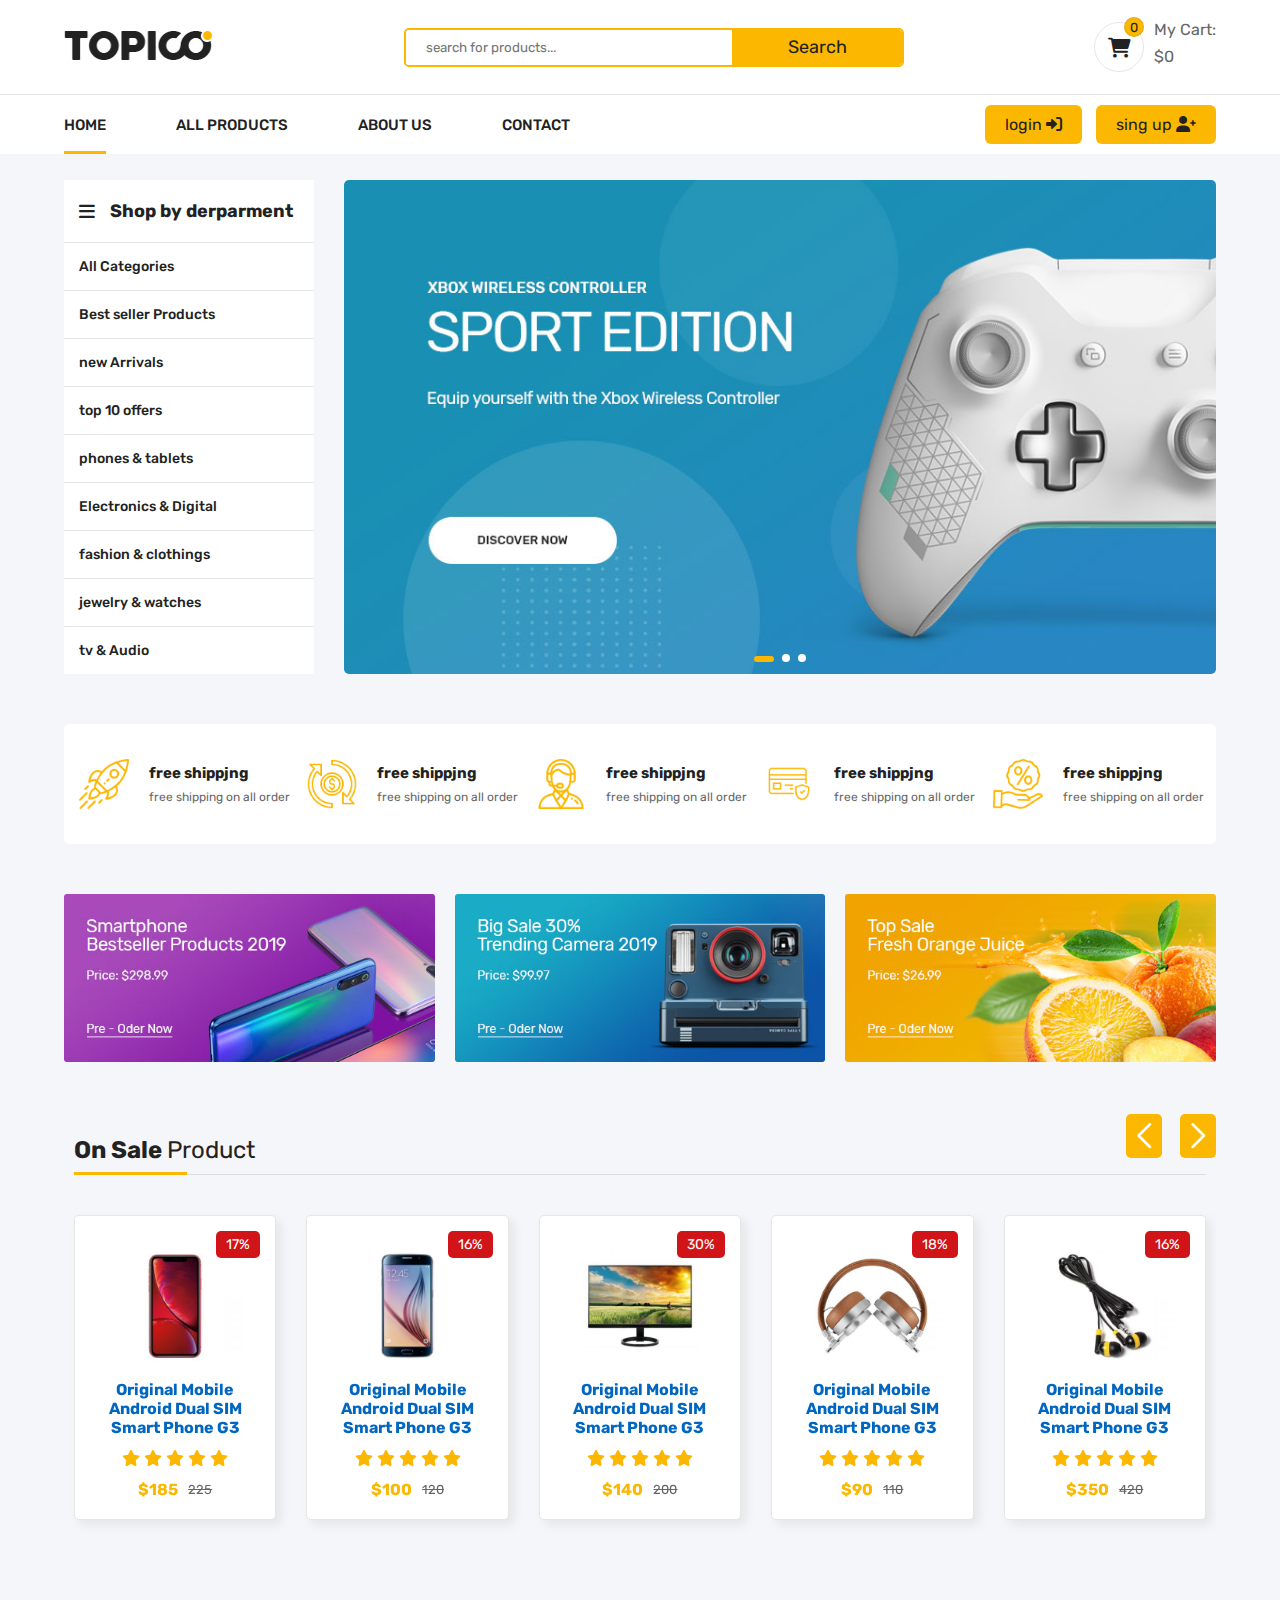
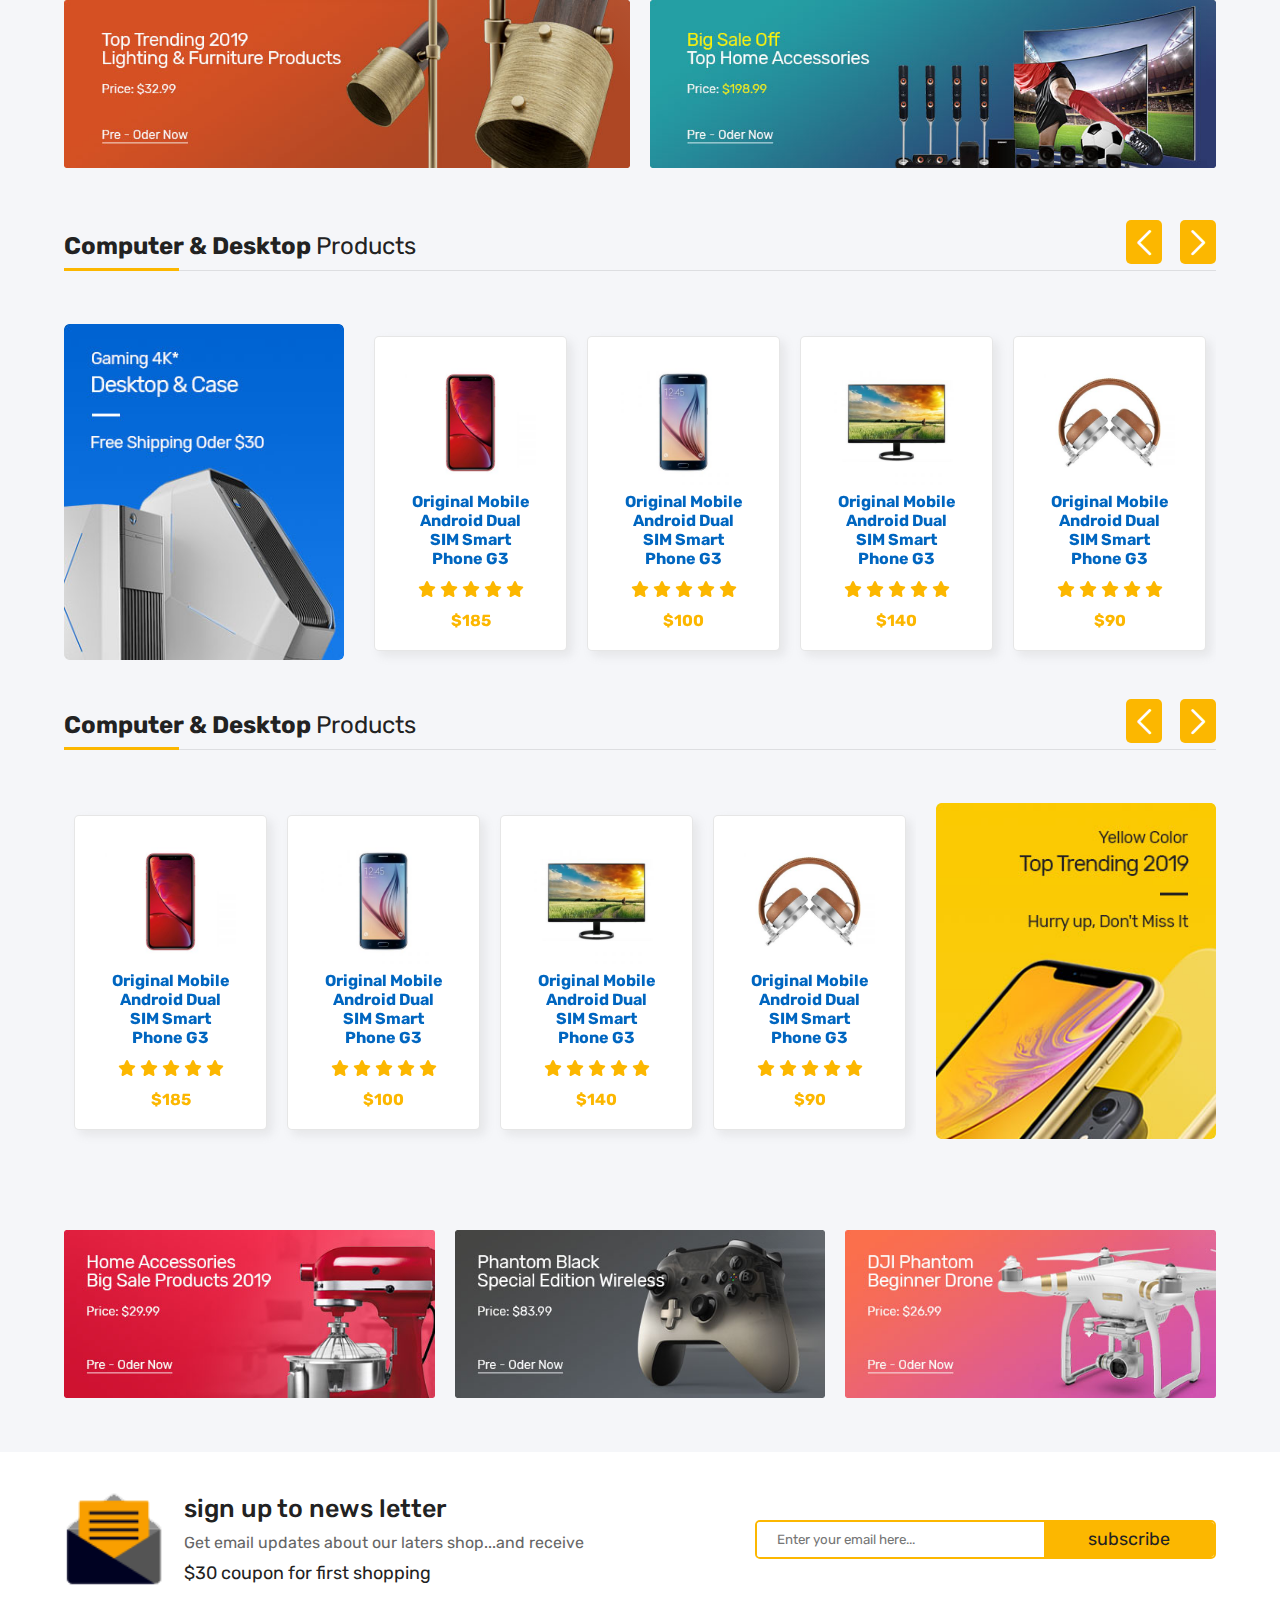
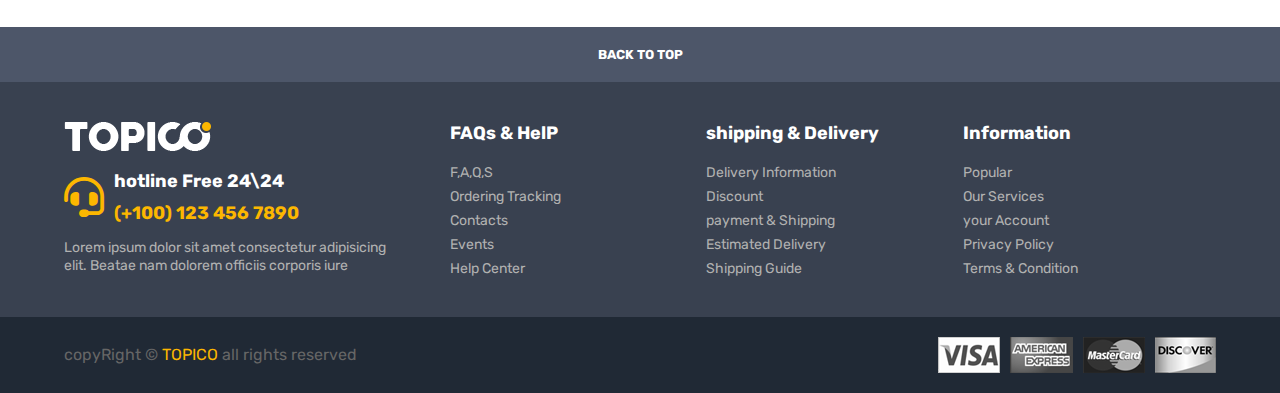
<file: index.html>
<!DOCTYPE html>
<html lang="en">

<head>
    <meta charset="UTF-8">
    <meta name="viewport" content="width=device-width, initial-scale=1.0">
    <link rel="stylesheet" href="css/all.min.css">
    <!-- <link rel="stylesheet" href="css/swiper-bundle.min.css"> -->

    <!-- swiper pagination cdn -->
    <link rel="stylesheet" href="https://cdn.jsdelivr.net/npm/swiper@11/swiper-bundle.min.css" />

    <link rel="stylesheet" href="css/style.css">
    <title>TOPICO</title>
</head>

<body>
    <span class="bg_overlay"></span>
    <header>
        <div class="container top-nav">
            <a target="_blank" href="index.html" class="logo"> <img src="img/logo-black.png" alt=""> </a>
            <form action="" class="search">
                <input type="search" placeholder="search for products...">
                <button type="submit">Search</button>
            </form>
            <div class="cart_header">
                <div class="icon_cart">
                    <i id="open_cart" class="fa-solid fa-cart-shopping"></i>
                    <span class="countr_item">0</span>
                </div>
                <div class="tottal_price">
                    <p>My Cart:</p>
                    <p class="price_cart_Head">$0</p>
                </div>
            </div>
        </div>

        <nav>
            <div class="links container">
                <i class="open-menu fa-solid fa-bars"></i>
                <ul>
                    <i class="close_menu  fa-regular fa-circle-xmark"></i>
                    <img src="img/logo-black.png" alt="">
                    <li class="active"><a target="_blank" href="index.html">Home</a></li>
                    <li><a target="_blank" href="All_products.html">All Products</a></li>
                    <li><a href="">About Us</a></li>
                    <li><a href="">Contact</a></li>
                </ul>
                <div class="loging_signup">
                    <a target="_blank" href="login.html"> login <i class="fa-solid fa-right-to-bracket"></i></a>
                    <a target="_blank" href="sign up.html"> sing up <i class="fa-solid fa-user-plus"></i></a>
                </div>
            </div>
        </nav>

    </header>

    <div class="cart">

        <div class="top_cart">
            <h3>my cart <span> (0 item in cart) </span></h3>
            <span class="close_cart"> <i class="fa-regular fa-circle-xmark"></i> </span>
        </div>

        <div class="items_in_cart">

        </div>

        <div class="bottom_cart">
            <div class="total">
                <p> cart subtotal </p>
                <p class="price_cart_total">$ 0</p>
            </div>

            <div class="button_cart">
                <a target="_blank" href="checkout.html" class="btn_cart"> proceed to checkout </a>
                <button class="btn_cart trans_bg"> shop more </button>
            </div>

        </div>
    </div>

    <section class="slider">
        <div class="container">
            <div class="side_bar">
                <h2> <i class="fa-solid fa-bars"></i> Shop by derparment </h2>
                <a href="#">All Categories</a>
                <a href="#">Best seller Products</a>
                <a href="#">new Arrivals</a>
                <a href="#">top 10 offers</a>
                <a href="#">phones & tablets</a>
                <a href="#">Electronics & Digital</a>
                <a href="#">fashion & clothings</a>
                <a href="#">jewelry & watches</a>
                <a href="#">tv & Audio</a>
            </div>

            <!-- Swiper -->
            <div class="slide-swp mySwiper">
                <div class="swiper-wrapper">

                    <div class="swiper-slide">
                        <a href="#"> <img src="img/slider-01.jpg" alt=""> </a>
                    </div>

                    <div class="swiper-slide">
                        <a href="#"> <img src="img/slider-02.jpg" alt=""> </a>
                    </div>

                    <div class="swiper-slide">
                        <a href="#"> <img src="img/slider-03.jpg" alt=""> </a>
                    </div>

                </div>
                <div class="swiper-pagination"></div>
            </div>

        </div>
    </section>


    <section class="features">
        <div class="container">

            <div class="feature-item">
                <img src="img/features1.png" alt="">
                <div class="text">
                    <h4>free shippjng</h4>
                    <p>free shipping on all order</p>
                </div>
            </div>

            <div class="feature-item">
                <img src="img/features2.png" alt="">
                <div class="text">
                    <h4>free shippjng</h4>
                    <p>free shipping on all order</p>
                </div>
            </div>

            <div class="feature-item">
                <img src="img/features3.png" alt="">
                <div class="text">
                    <h4>free shippjng</h4>
                    <p>free shipping on all order</p>
                </div>
            </div>

            <div class="feature-item">
                <img src="img/features4.png" alt="">
                <div class="text">
                    <h4>free shippjng</h4>
                    <p>free shipping on all order</p>
                </div>
            </div>

            <div class="feature-item">
                <img src="img/features5.png" alt="">
                <div class="text">
                    <h4>free shippjng</h4>
                    <p>free shipping on all order</p>
                </div>
            </div>
        </div>
    </section>

    <section class="banner">
        <div class="container">

            <div class="banner_img">
                <div class="glass_hover"></div>
                <a href="#"> </a>
                <img src="img/banner/banner-1.jpg" alt="">

            </div>

            <div class="banner_img">
                <div class="glass_hover"></div>
                <a href="#"> </a>
                <img src="img/banner/banner-2.jpg" alt="">

            </div>

            <div class="banner_img">
                <div class="glass_hover"></div>
                <a href="#"> </a>
                <img src="img/banner/banner-3.jpg" alt="">

            </div>
        </div>
    </section>

    <section class="slide slide_sale">

        <div class="container">

            <div class="sale_sec mySwiper">

                <div class="top_slide">
                    <h2>on sale <span>product</span></h2>
                </div>

                <div id="products_container" class="products swiper-wrapper">

                </div>

                <div class="swiper-button-next btn_Swip"></div>
                <div class="swiper-button-prev btn_Swip"></div>
            </div>

        </div>

    </section>

    <section class=" big_banner">
        <div class="container">
    
            <div class="banner_img">
                <div class="glass_hover"></div>
                <a href="#"> </a>
                <img src="img/banner/banner-4.jpg" alt="">
            </div>
    
            <div class="banner_img">
                <div class="glass_hover"></div>
                <a href="#"> </a>
                <img src="img/banner/banner-5.jpg" alt="">
            </div>

        </div>
    </section>



    <section class="slide slide_products">
    
        <div class="container">

            <div class="top_slide">
                <h2>computer & desktop <span>Products</span></h2>
            </div>

            <div class="slide_with_img">

                <div class="categ_img">
                    <a href="#"> <img src="img//banner/banner-sm-1.jpg" alt=""> </a>
                </div>

                <div class="All_products_swip mySwiper">

                    <div class="products other_product_swiper swiper-wrapper" id="other_product_swiper">
                        
                    </div>

                    <div class="swiper-button-next btn_Swip"></div>
                    <div class="swiper-button-prev btn_Swip"></div>

                </div>

            </div>


        </div>
    
    </section>


    <section class="slide slide_products">
        <div class="container">
            <div class="top_slide">
                <h2>computer & desktop <span>Products</span></h2>
            </div>
    
            <div class="slide_with_img">
    
                <div class="All_products_swip mySwiper">
    
                    <div class="products other_product_swiper swiper-wrapper" id="other_product_swiper2">
    
                    </div>
    
                    <div class="swiper-button-next btn_Swip"></div>
                    <div class="swiper-button-prev btn_Swip"></div>
    
                </div>
                <div class="categ_img">
                    <a href="#"> <img src="img//banner/banner-sm-2.jpg" alt=""> </a>
                </div>
            </div>
        </div>
    </section>


    <section class="banner sec-banner">
        <div class="container">
    
            <div class="banner_img">
                <div class="glass_hover"></div>
                <a href="#"> </a>
                <img src="img/banner/banner-6.jpg" alt="">
    
            </div>
    
            <div class="banner_img">
                <div class="glass_hover"></div>
                <a href="#"> </a>
                <img src="img/banner/banner-7.jpg" alt="">
    
            </div>
    
            <div class="banner_img">
                <div class="glass_hover"></div>
                <a href="#"> </a>
                <img src="img/banner/banner-8.jpg" alt="">
    
            </div>
        </div>
    </section>


    <div class="newsletter">
        <div class="container">
            <div class="text">
                <img src="img/icon_email.png" alt="">
                <div class="content">
                    <h2>sign up to news letter</h2>
                    <p>Get email updates about our laters shop...and receive</p>
                    <h6>$30 coupon for first shopping </h6>
                </div>
            </div>
            <form action="" class="newslettet_form">
                <input type="email" placeholder="Enter your email here...">
                <button type="submit">subscribe</button>
            </form>
        </div>
    </div>


    <div class="back_to_top">
        <p>back to top</p>
    </div>

    <footer>
        <div class="container">
            <div class="big_row">
                <img src="img/logo-white.png" alt="">
                <div class="hotline">
                    <i class="fa-solid fa-headset"></i>
                    <div class="text">
                        <h5>hotline Free 24\24</h5>
                        <h6>(+100) 123 456 7890</h6>
                    </div>
                </div>
                <p>Lorem ipsum dolor sit amet consectetur adipisicing elit. Beatae nam dolorem officiis corporis iure </p>
            </div>

            <div class="row">
                <h4>FAQs & HelP</h4>

                <div class="links">
                    <a href="#">F,A,Q,S</a>
                    <a href="#">Ordering Tracking</a>
                    <a href="#">Contacts</a>
                    <a href="#">Events</a>
                    <a href="#">Help Center</a>
                </div>
            </div>
            <div class="row">
                <h4>shipping & Delivery</h4>

                <div class="links">
                    <a href="#">Delivery Information</a>
                    <a href="#">Discount</a>
                    <a href="#">payment & Shipping</a>
                    <a href="#">Estimated Delivery</a>
                    <a href="#">Shipping Guide</a>
                </div>
            </div>
            <div class="row">
                <h4>Information</h4>

                <div class="links">
                    <a href="#">Popular</a>
                    <a href="#">Our Services</a>
                    <a href="#">your Account</a>
                    <a href="#">Privacy Policy</a>
                    <a href="#">Terms & Condition</a>
                </div>
            </div>
        </div>
        <div class="bottom_footer">
            <div class="container">
                <p>copyRight &copy; <span>TOPICO</span> all rights reserved </p>
                <div class="payment_img">
                    <img src="img/payment-1.png" alt="">
                    <img src="img/payment-2.png" alt="">
                    <img src="img/payment-3.png" alt="">
                    <img src="img/payment-4.png" alt="">
                </div>
            </div>
        </div>
    </footer>

    <!-- swiper cdn -->
    <script src="https://cdn.jsdelivr.net/npm/swiper@11/swiper-bundle.min.js"></script>
    <script src="js/swiper.js"></script>
    <script src="js/items.json"></script>
    <script src="js/items_home.js"></script>

    <script src="js/main.js"></script>

</body>

</html>
</file>
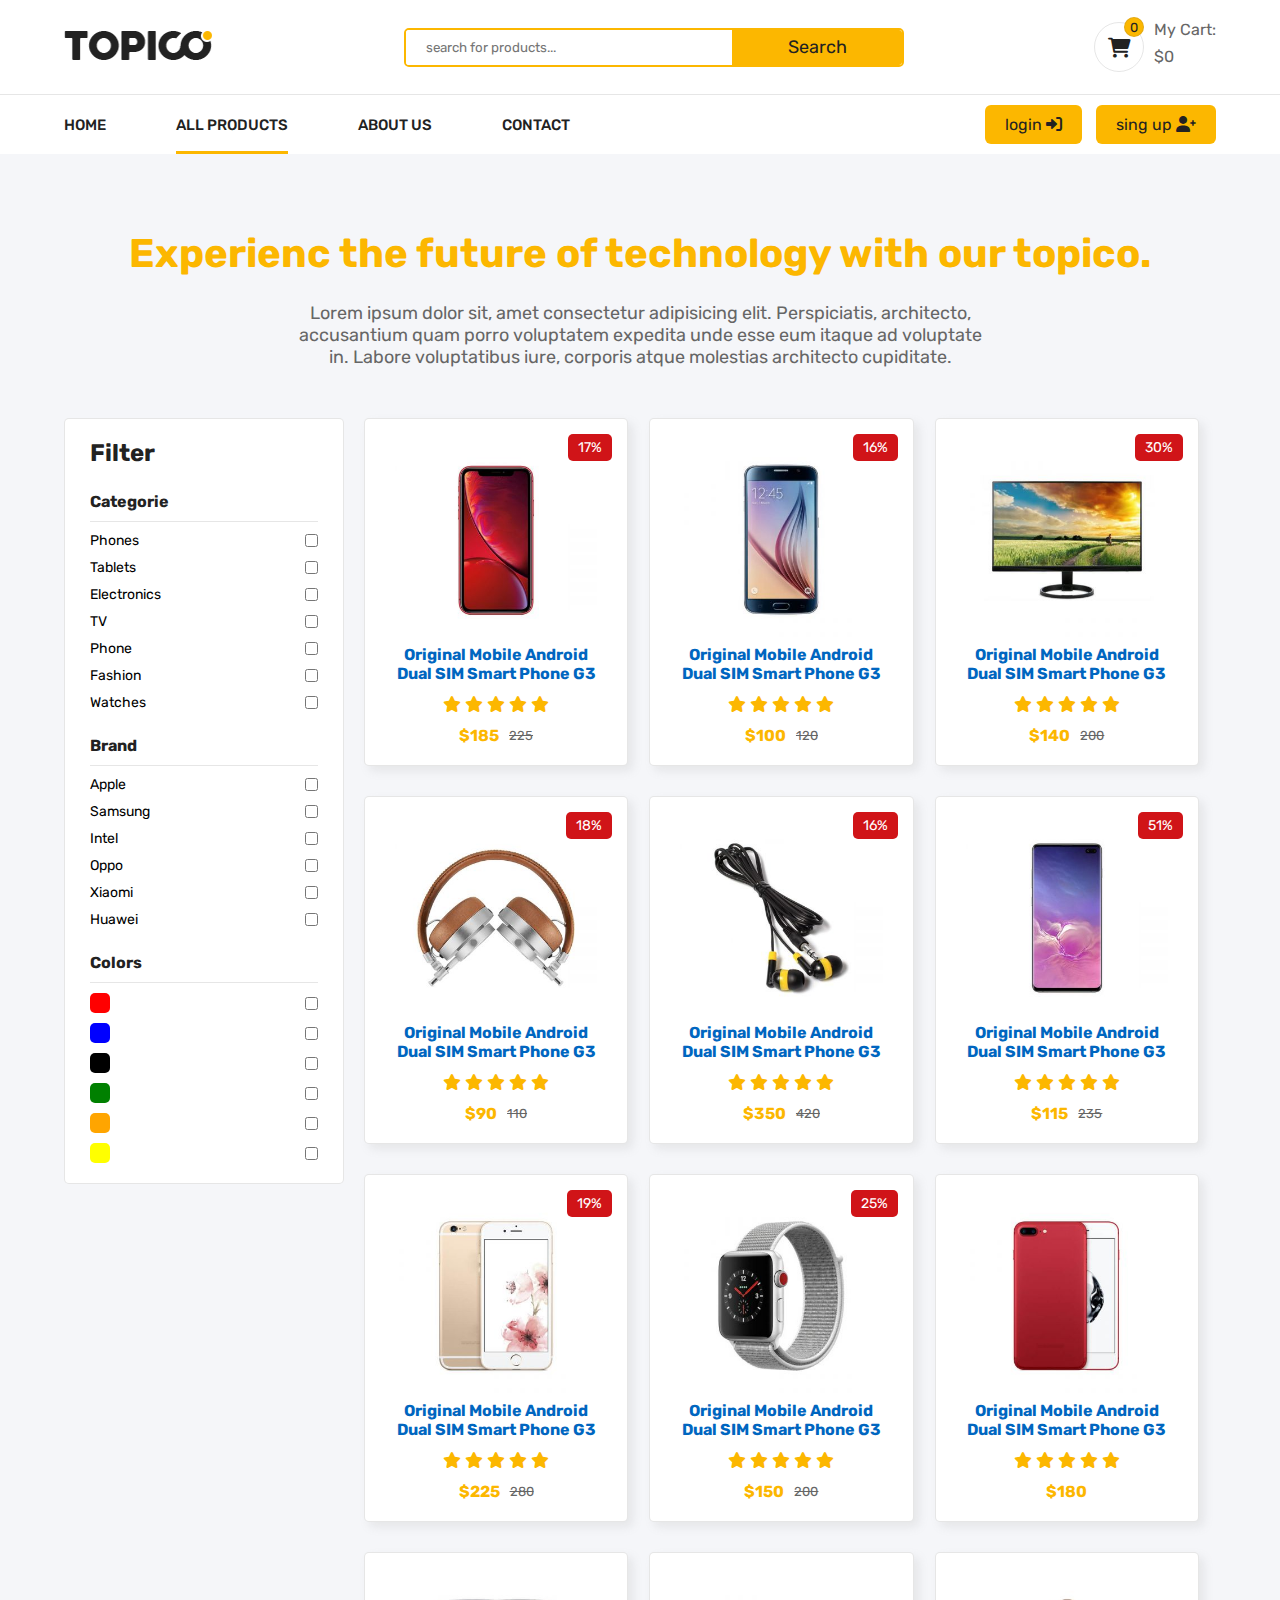
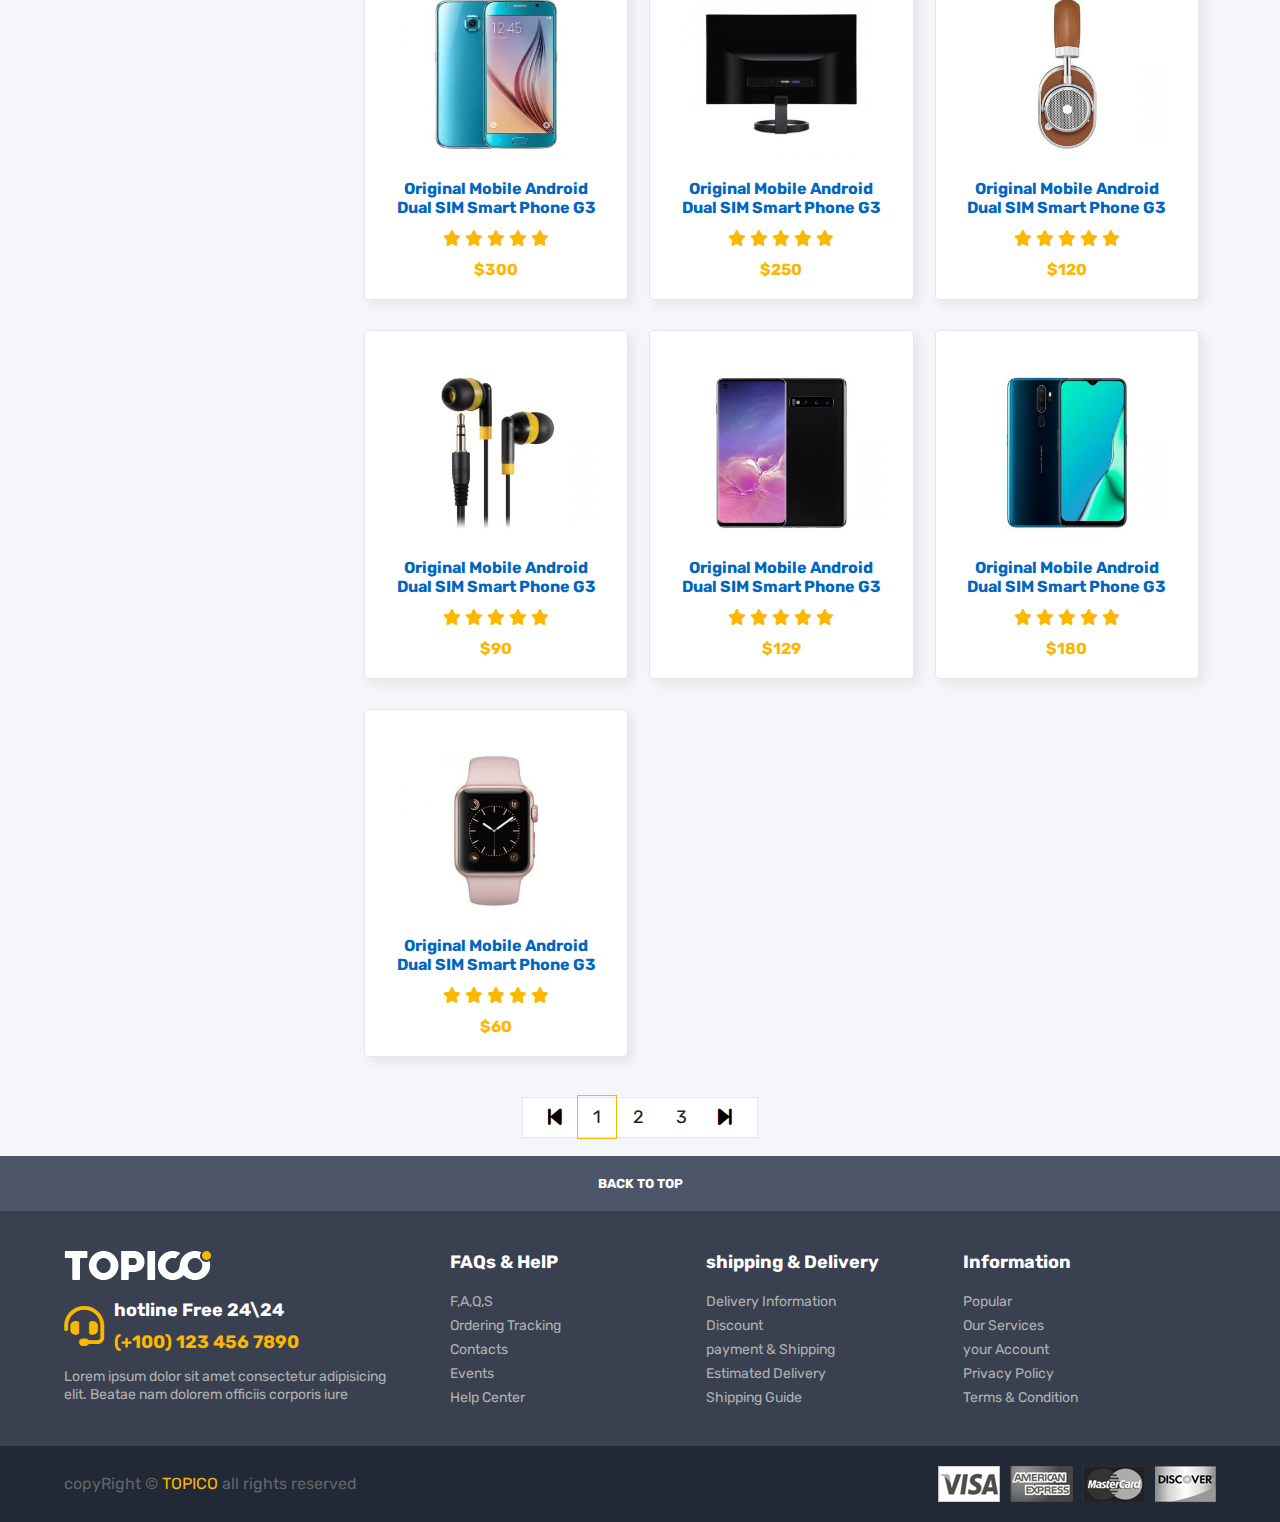
<file: All_products.html>
<!DOCTYPE html>
<html lang="en">

<head>
    <meta charset="UTF-8">
    <meta name="viewport" content="width=device-width, initial-scale=1.0">
    <link rel="stylesheet" href="css/all.min.css">
    <link rel="stylesheet" href="css/style.css">
    <title>TOPICO</title>
</head>

<body>
    <span class="bg_overlay"></span>

    <header>
      <div class="container top-nav">
          <a target="_blank" href="index.html" class="logo"> <img src="img/logo-black.png" alt=""> </a>
          <form action="" class="search">
              <input type="search" placeholder="search for products...">
              <button type="submit">Search</button>
          </form>
          <div class="cart_header">
              <div class="icon_cart">
                  <i id="open_cart" class="fa-solid fa-cart-shopping"></i>
                  <span class="countr_item">0</span>
              </div>
              <div class="tottal_price">
                  <p>My Cart:</p>
                  <p class="price_cart_Head">$0</p>
              </div>
          </div>
      </div>

      <nav>
          <div class="links container">
              <i class="open-menu fa-solid fa-bars"></i>
              <ul>
                  <i class="close_menu  fa-regular fa-circle-xmark"></i>
                  <img src="img/logo-black.png" alt="">
                  <li><a target="_blank" href="index.html">Home</a></li>
                  <li class="active"><a target="_blank" href="All_products.html">All Products</a></li>
                  <li><a href="">About Us</a></li>
                  <li><a href="">Contact</a></li>
              </ul>
              <div class="loging_signup">
                  <a target="_blank" href="login.html"> login <i class="fa-solid fa-right-to-bracket"></i></a>
                  <a target="_blank" href="sign up.html"> sing up <i class="fa-solid fa-user-plus"></i></a>
              </div>
          </div>
      </nav>

    </header>  

    <div class="cart">

      <div class="top_cart">
          <h3>my cart <span> (0 item in cart) </span></h3>
          <span class="close_cart"> <i class="fa-regular fa-circle-xmark"></i> </span>
      </div>

      <div class="items_in_cart">

      </div>

      <div class="bottom_cart">
          <div class="total">
              <p> cart subtotal </p>
              <p class="price_cart_total">$ 0</p>
          </div>

          <div class="button_cart">
              <a target="_blank" href="checkout.html" class="btn_cart"> proceed to checkout </a>
              <button class="btn_cart trans_bg"> shop more </button>
          </div>

      </div>
  </div>


    <div class="top_page">
      <div class="container">
        <h1>Experienc the future of technology with our topico.</h1>
        <p>Lorem ipsum dolor sit, amet consectetur adipisicing elit.
          Perspiciatis, architecto, accusantium quam porro voluptatem expedita unde esse eum itaque ad voluptate in.
          Labore voluptatibus iure, corporis atque molestias architecto cupiditate.</p>
      </div>
    </div>




    <section class="All_products">
      <div class="container">
        <span class="btn_filter">filter <i class="open-menu fa-solid fa-bars"></i> </span>
        <div class="filter">
          <h2>filter</h2>

          <div class="filter_item">
            <h4>categorie</h4>
            <div content>

              <div class="item">
                <span>Phones</span>
                <input type="checkbox">
              </div>

              <div class="item">
                <span>Tablets</span>
                <input type="checkbox">
              </div>

              <div class="item">
                <span>Electronics</span>
                <input type="checkbox">
              </div>

              <div class="item">
                <span>TV</span>
                <input type="checkbox">
              </div>

              <div class="item">
                <span>Phone</span>
                <input type="checkbox">
              </div>

              <div class="item">
                <span>fashion</span>
                <input type="checkbox">
              </div>

              <div class="item">
                <span>Watches</span>
                <input type="checkbox">
              </div>

            </div>
          </div>

          <div class="filter_item">
            <h4>Brand</h4>
            <div content>

              <div class="item">
                <span>Apple</span>
                <input type="checkbox">
              </div>

              <div class="item">
                <span>Samsung</span>
                <input type="checkbox">
              </div>

              <div class="item">
                <span>intel</span>
                <input type="checkbox">
              </div>

              <div class="item">
                <span>oppo</span>
                <input type="checkbox">
              </div>

              <div class="item">
                <span>xiaomi</span>
                <input type="checkbox">
              </div>

              <div class="item">
                <span>huawei</span>
                <input type="checkbox">
              </div>

            </div>
          </div>

          <div class="filter_item">
            <h4>colors</h4>
            <div content>

              <div class="item">
                <span class="color" style="background-color: red;"></span>
                <input type="checkbox">
              </div>

              <div class="item">
                <span class="color" style="background-color: blue;"></span>
                <input type="checkbox">
              </div>

              <div class="item">
                <span class="color" style="background-color: black;"></span>
                <input type="checkbox">
              </div>

              <div class="item">
                <span class="color" style="background-color: green;"></span>
                <input type="checkbox">
              </div>

              <div class="item">
                <span class="color" style="background-color:orange;"></span>
                <input type="checkbox">
              </div>

              <div class="item">
                <span class="color" style="background-color: yellow;"></span>
                <input type="checkbox">
              </div>

            </div>
          </div>

        </div>

        <div id="products_dev" class="products_dev">

        </div>

      </div>


      <div class="pagination">
        <span class="btn_page prev "> <i class="fa-solid fa-backward-step"></i> </span>
        <a href="#"><span class="num_page active"> 1 </span></a>
        <a href="#"><span class="num_page "> 2 </span>  </a>
        <a href="#"><span class="num_page "> 3 </span>  </a>
        <span class="btn_page next "> <i class="fa-solid fa-forward-step"></i> </span>

      </div>

    </section>




    <div class="back_to_top">
        <p>back to top</p>
    </div>

    <footer>
        <div class="container">
            <div class="big_row">
                <img src="img/logo-white.png" alt="">
                <div class="hotline">
                    <i class="fa-solid fa-headset"></i>
                    <div class="text">
                        <h5>hotline Free 24\24</h5>
                        <h6>(+100) 123 456 7890</h6>
                    </div>
                </div>
                <p>Lorem ipsum dolor sit amet consectetur adipisicing elit. Beatae nam dolorem officiis corporis iure
                </p>
            </div>

            <div class="row">
                <h4>FAQs & HelP</h4>

                <div class="links">
                    <a href="#">F,A,Q,S</a>
                    <a href="#">Ordering Tracking</a>
                    <a href="#">Contacts</a>
                    <a href="#">Events</a>
                    <a href="#">Help Center</a>
                </div>
            </div>
            <div class="row">
                <h4>shipping & Delivery</h4>

                <div class="links">
                    <a href="#">Delivery Information</a>
                    <a href="#">Discount</a>
                    <a href="#">payment & Shipping</a>
                    <a href="#">Estimated Delivery</a>
                    <a href="#">Shipping Guide</a>
                </div>
            </div>
            <div class="row">
                <h4>Information</h4>

                <div class="links">
                    <a href="#">Popular</a>
                    <a href="#">Our Services</a>
                    <a href="#">your Account</a>
                    <a href="#">Privacy Policy</a>
                    <a href="#">Terms & Condition</a>
                </div>
            </div>
        </div>
        <div class="bottom_footer">
            <div class="container">
                <p>copyRight &copy; <span>TOPICO</span> all rights reserved </p>
                <div class="payment_img">
                    <img src="img/payment-1.png" alt="">
                    <img src="img/payment-2.png" alt="">
                    <img src="img/payment-3.png" alt="">
                    <img src="img/payment-4.png" alt="">
                </div>
            </div>
        </div>
    </footer>

  

    <script src="js/all_products.js"></script>
    <script src="js/main.js"></script>

</body>

</html>
</file>
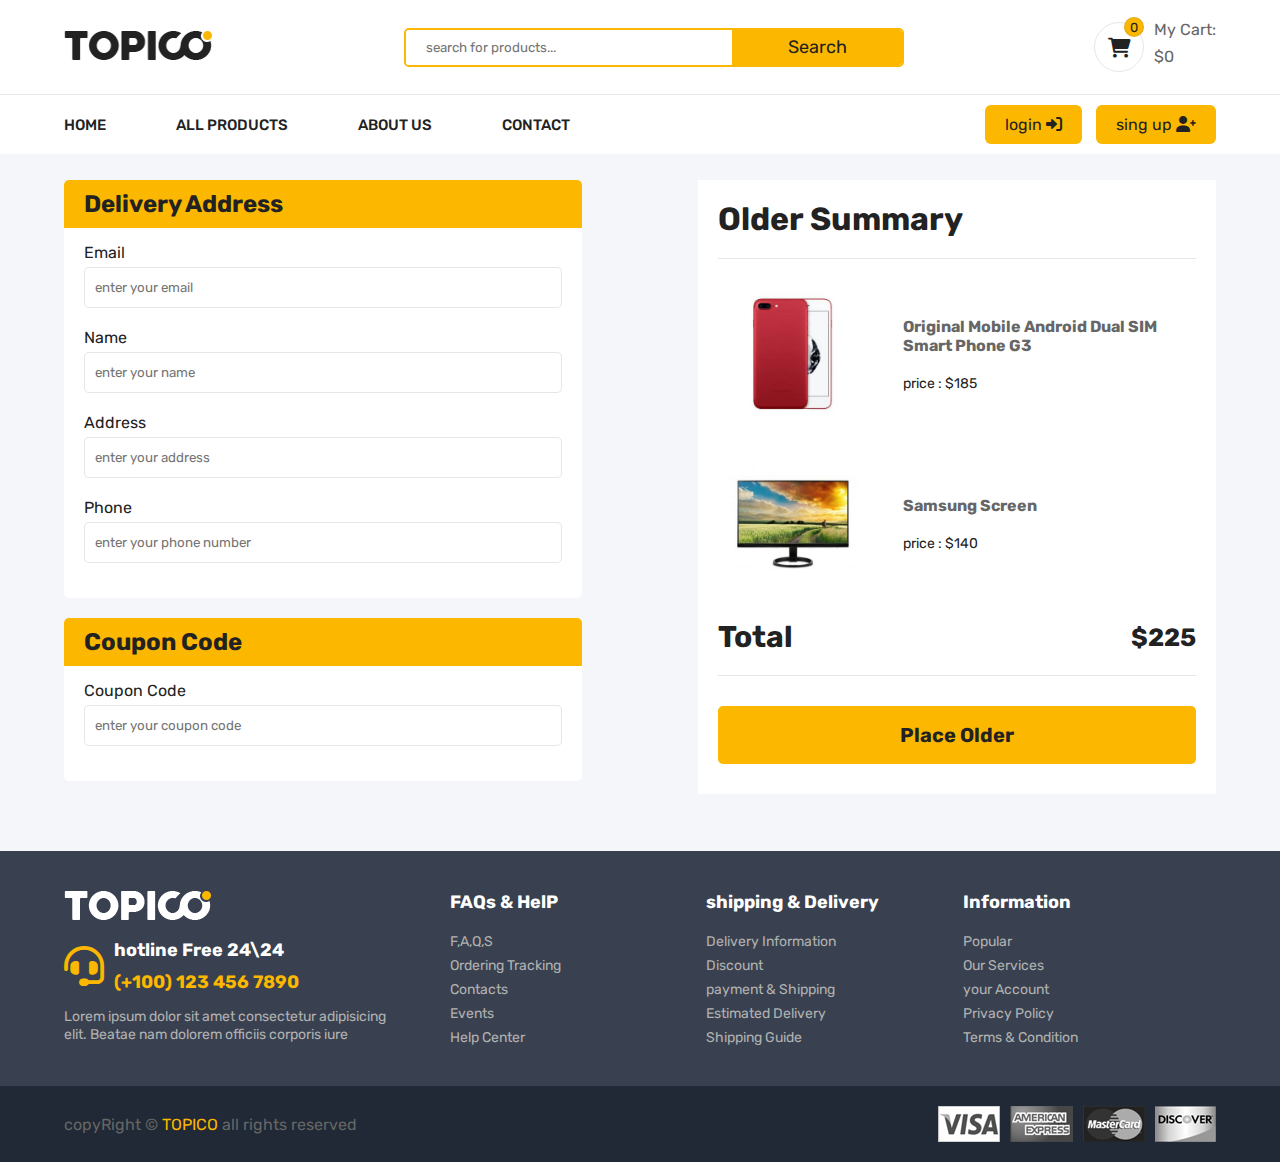
<file: checkout.html>
<!DOCTYPE html>
<html lang="en">

<head>
    <meta charset="UTF-8">
    <meta name="viewport" content="width=device-width, initial-scale=1.0">
    <link rel="stylesheet" href="css/all.min.css">
    <link rel="stylesheet" href="css/style.css">
    <title>TOPICO</title>
</head>

<body>
    <span class="bg_overlay"></span>

    <header>
      <div class="container top-nav">
          <a target="_blank" href="index.html" class="logo"> <img src="img/logo-black.png" alt=""> </a>
          <form action="" class="search">
              <input type="search" placeholder="search for products...">
              <button type="submit">Search</button>
          </form>
          <div class="cart_header">
              <div class="icon_cart">
                  <i id="open_cart" class="fa-solid fa-cart-shopping"></i>
                  <span class="countr_item">0</span>
              </div>
              <div class="tottal_price">
                  <p>My Cart:</p>
                  <p class="price_cart_Head">$0</p>
              </div>
          </div>
      </div>

      <nav>
          <div class="links container">
              <i class="open-menu fa-solid fa-bars"></i>
              <ul>
                  <i class="close_menu  fa-regular fa-circle-xmark"></i>
                  <img src="img/logo-black.png" alt="">
                  <li><a target="_blank" href="index.html">Home</a></li>
                  <li><a target="_blank" href="All_products.html">All Products</a></li>
                  <li><a href="">About Us</a></li>
                  <li><a href="">Contact</a></li>
              </ul>
              <div class="loging_signup">
                  <a target="_blank" href="login.html"> login <i class="fa-solid fa-right-to-bracket"></i></a>
                  <a target="_blank" href="sign up.html"> sing up <i class="fa-solid fa-user-plus"></i></a>
              </div>
          </div>
      </nav>

    </header>

    <div class="cart">

      <div class="top_cart">
          <h3>my cart <span> (0 item in cart) </span></h3>
          <span class="close_cart"> <i class="fa-regular fa-circle-xmark"></i> </span>
      </div>

      <div class="items_in_cart">

      </div>

      <div class="bottom_cart">
          <div class="total">
              <p> cart subtotal </p>
              <p class="price_cart_total">$ 0</p>
          </div>

          <div class="button_cart">
              <a target="_blank" href="checkout.html" class="btn_cart"> proceed to checkout </a>
              <button class="btn_cart trans_bg"> shop more </button>
          </div>

      </div>
  </div>




    <section class="checkout">

      <div class="container">

        <form action="">
          <div class="address">
            <h2> Delivery Address </h2>
            <div class="inputs">
              
              <label for="">Email</label>
              <input type="email" placeholder="enter your email" >

              <label for="">Name</label>
              <input type="text" placeholder="enter your name" >

              <label for="">Address</label>
              <input type="text" placeholder="enter your address" >

              <label for="">phone</label>
              <input type="number" placeholder="enter your phone number" >

            </div>

          </div>

          <div class="coupon ">
            <h2>Coupon Code</h2>
            <div class="inputs">
              <label for="">Coupon Code</label>
              <input type="text"placeholder="enter your coupon code"  >
            </div>
          </div>
        </form>

        <div class="Older_Summary">
          <h1>Older Summary</h1>

          <div class="items">

            <div class="item_cart">
              <img src="img/product/product-1.jpg" alt="">
              <div class="content">
                <h4> Original Mobile Android Dual SIM Smart Phone G3 </h4>
                <p class="price_cart ">price : <span>$185</span> </p>
              </div>
            </div>

            <div class="item_cart">
              <img src="img/product/product3.jpg" alt="">
              <div class="content">
                <h4>Samsung Screen</h4>
                <p class="price_cart ">price : <span>$140</span> </p>
              </div>
            </div>

            <div class="total">
              <p>total</p>
              <span>$225</span>
            </div>

            <div class="button_dev">
              <button> place Older </button>
            </div>

          </div>

        </div>

      </div>

    </section>





    <footer>
        <div class="container">
            <div class="big_row">
                <img src="img/logo-white.png" alt="">
                <div class="hotline">
                    <i class="fa-solid fa-headset"></i>
                    <div class="text">
                        <h5>hotline Free 24\24</h5>
                        <h6>(+100) 123 456 7890</h6>
                    </div>
                </div>
                <p>Lorem ipsum dolor sit amet consectetur adipisicing elit. Beatae nam dolorem officiis corporis iure
                </p>
            </div>

            <div class="row">
                <h4>FAQs & HelP</h4>

                <div class="links">
                    <a href="#">F,A,Q,S</a>
                    <a href="#">Ordering Tracking</a>
                    <a href="#">Contacts</a>
                    <a href="#">Events</a>
                    <a href="#">Help Center</a>
                </div>
            </div>
            <div class="row">
                <h4>shipping & Delivery</h4>

                <div class="links">
                    <a href="#">Delivery Information</a>
                    <a href="#">Discount</a>
                    <a href="#">payment & Shipping</a>
                    <a href="#">Estimated Delivery</a>
                    <a href="#">Shipping Guide</a>
                </div>
            </div>
            <div class="row">
                <h4>Information</h4>

                <div class="links">
                    <a href="#">Popular</a>
                    <a href="#">Our Services</a>
                    <a href="#">your Account</a>
                    <a href="#">Privacy Policy</a>
                    <a href="#">Terms & Condition</a>
                </div>
            </div>
        </div>
        <div class="bottom_footer">
            <div class="container">
                <p>copyRight &copy; <span>TOPICO</span> all rights reserved </p>
                <div class="payment_img">
                    <img src="img/payment-1.png" alt="">
                    <img src="img/payment-2.png" alt="">
                    <img src="img/payment-3.png" alt="">
                    <img src="img/payment-4.png" alt="">
                </div>
            </div>
        </div>
    </footer>

  

    <script src="js/main.js"></script>

</body>

</html>
</file>
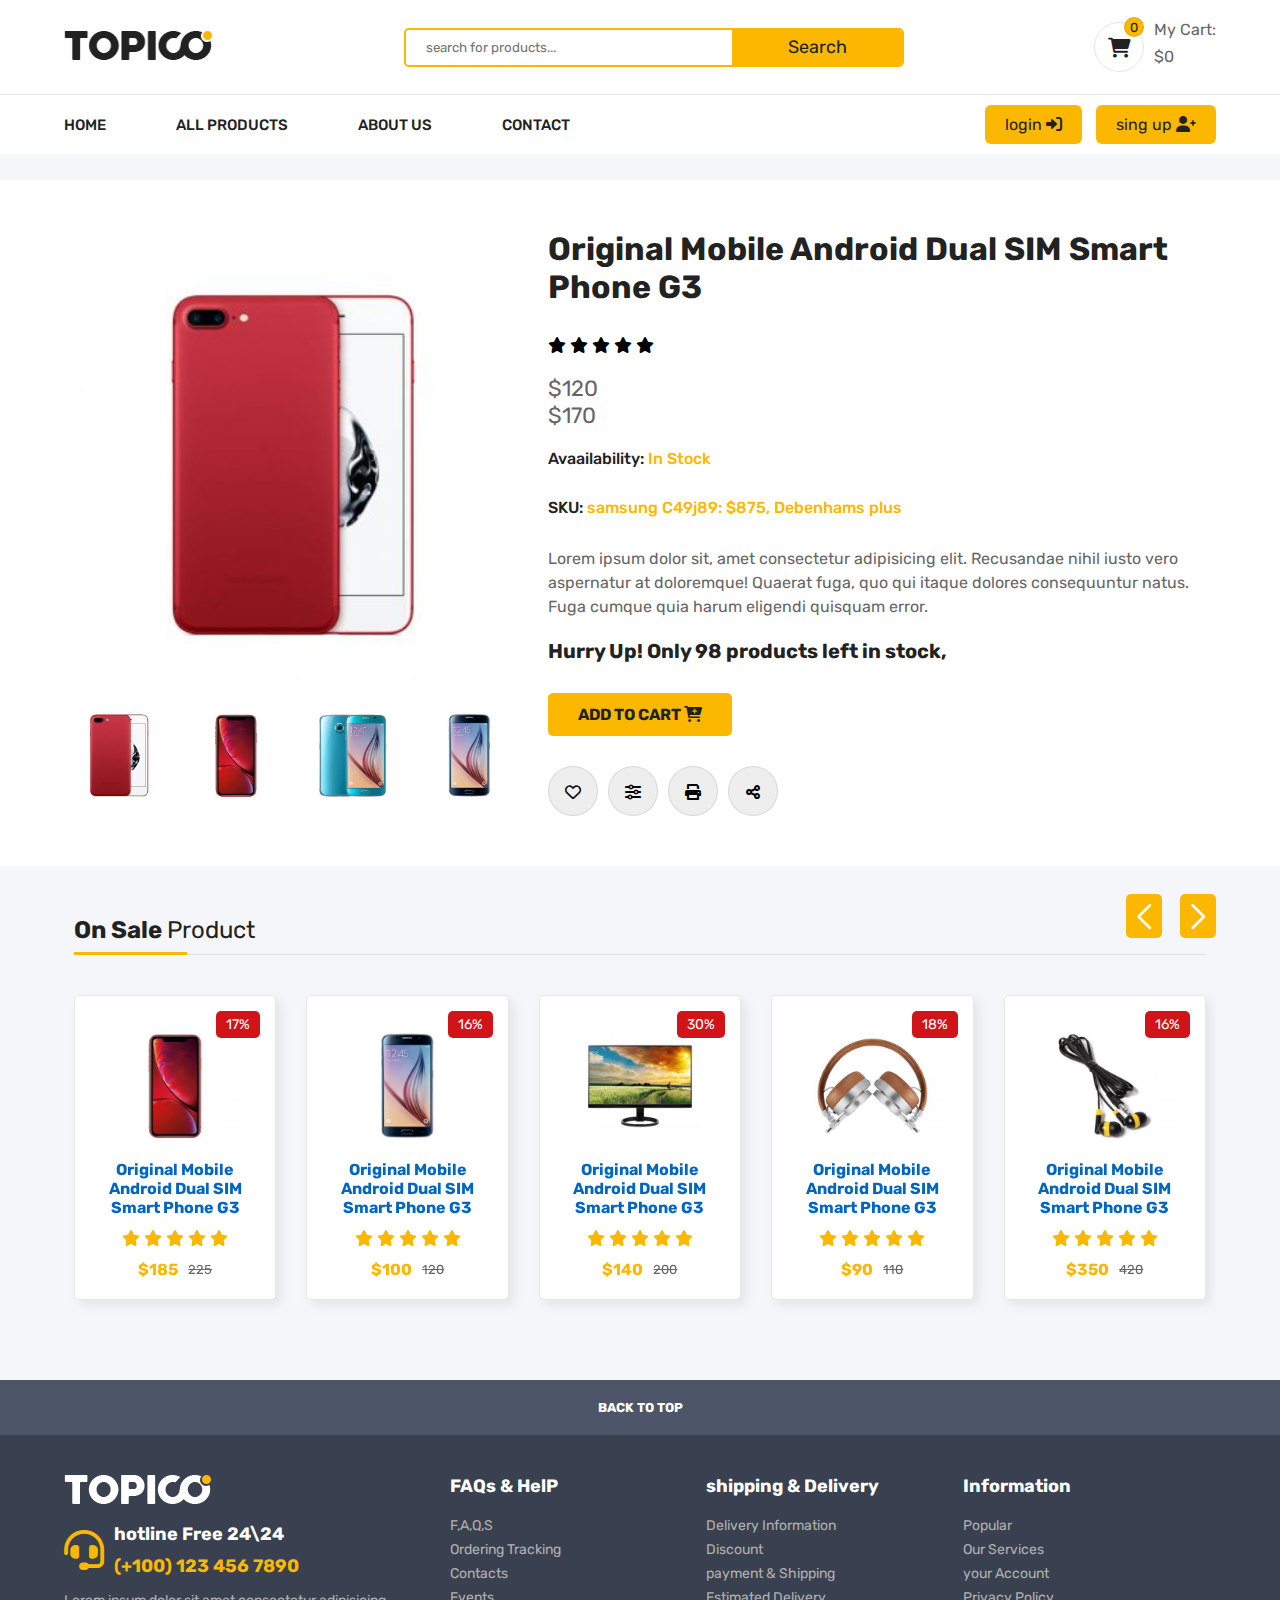
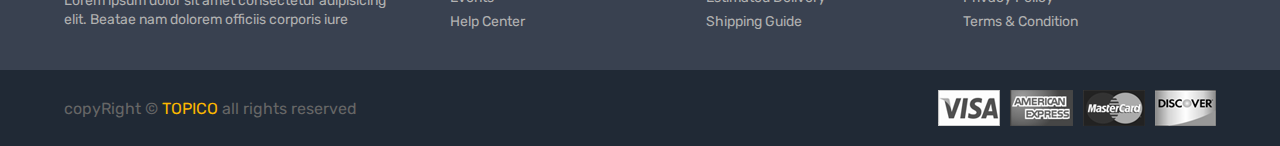
<file: item.html>
<!DOCTYPE html>
<html lang="en">

<head>
    <meta charset="UTF-8">
    <meta name="viewport" content="width=device-width, initial-scale=1.0">
    <link rel="stylesheet" href="css/all.min.css">
    <!-- <link rel="stylesheet" href="css/swiper-bundle.min.css"> -->

    <!-- swiper pagination cdn -->
    <link rel="stylesheet" href="https://cdn.jsdelivr.net/npm/swiper@11/swiper-bundle.min.css" />

    <link rel="stylesheet" href="css/style.css">
    <title>TOPICO</title>
</head>

<body>
    <span class="bg_overlay"></span>
    <header>
      <div class="container top-nav">
          <a target="_blank" href="index.html" class="logo"> <img src="img/logo-black.png" alt=""> </a>
          <form action="" class="search">
              <input type="search" placeholder="search for products...">
              <button type="submit">Search</button>
          </form>
          <div class="cart_header">
              <div class="icon_cart">
                  <i id="open_cart" class="fa-solid fa-cart-shopping"></i>
                  <span class="countr_item">0</span>
              </div>
              <div class="tottal_price">
                  <p>My Cart:</p>
                  <p class="price_cart_Head">$0</p>
              </div>
          </div>
      </div>

      <nav>
          <div class="links container">
              <i class="open-menu fa-solid fa-bars"></i>
              <ul>
                  <i class="close_menu  fa-regular fa-circle-xmark"></i>
                  <img src="img/logo-black.png" alt="">
                  <li><a target="_blank" href="index.html">Home</a></li>
                  <li><a target="_blank" href="All_products.html">All Products</a></li>
                  <li><a href="">About Us</a></li>
                  <li><a href="">Contact</a></li>
              </ul>
              <div class="loging_signup">
                  <a target="_blank" href="login.html"> login <i class="fa-solid fa-right-to-bracket"></i></a>
                  <a target="_blank" href="sign up.html"> sing up <i class="fa-solid fa-user-plus"></i></a>
              </div>
          </div>
      </nav>

    </header> 

    <div class="cart">

      <div class="top_cart">
          <h3>my cart <span> (0 item in cart) </span></h3>
          <span class="close_cart"> <i class="fa-regular fa-circle-xmark"></i> </span>
      </div>

      <div class="items_in_cart">

      </div>

      <div class="bottom_cart">
          <div class="total">
              <p> cart subtotal </p>
              <p class="price_cart_total">$ 0</p>
          </div>

          <div class="button_cart">
              <a target="_blank" href="checkout.html" class="btn_cart"> proceed to checkout </a>
              <button class="btn_cart trans_bg"> shop more </button>
          </div>

      </div>
  </div>


    <div class="item_detail">
        <div class="container">

            <div class="img_item">
                <div class="big_img">
                    <img src="img/product/product-1.jpg" alt="">
                </div>
                <div class="sm_imgs">
                    <img src="img/product/product-1.jpg" alt="">
                    <img src="img/product/product1.jpg" alt="">
                    <img src="img/product/product-2.jpg" alt="">
                    <img src="img/product/product2.jpg" alt="">
                </div>
            </div>

            <div class="details_item">
                <h1 class="name"> Original Mobile Android Dual SIM Smart Phone G3 </h1>
                <div class="stars">
                    <i class="fa-solid fa-star"></i>
                    <i class="fa-solid fa-star"></i>
                    <i class="fa-solid fa-star"></i>
                    <i class="fa-solid fa-star"></i>
                    <i class="fa-solid fa-star"></i>
                </div>

                <div class="price">
                    <p> <span>$120</span> </p>
                    <p class="old_price">$170</p>
                </div>

                <h5>Avaailability: <span> In Stock </span> </h5>
                <h5>SKU: <span>samsung C49j89: $875, Debenhams plus</span></h5>
                <p class="text_p">Lorem ipsum dolor sit, amet consectetur adipisicing elit.
                    Recusandae nihil iusto vero aspernatur at doloremque! Quaerat fuga,
                    quo qui itaque dolores consequuntur natus. 
                    Fuga cumque quia harum eligendi quisquam error.</p>
                    <h4>Hurry Up! Only 98 products left in stock,</h4>
                <button>add to cart <i class="fa-solid fa-cart-plus"></i></button>
                <div class="icons">
                    <span><i class="fa-regular fa-heart"></i></span>
                    <span><i class="fa-solid fa-sliders"></i></span>
                    <span><i class="fa-solid fa-print"></i></span>
                    <span><i class="fa-solid fa-share-nodes"></i></span>
                </div>
            </div>
        </div>
    </div>


    <section class="slide slide_sale">

        <div class="container">

            <div class="sale_sec mySwiper">

                <div class="top_slide">
                    <h2>on sale <span>product</span></h2>
                </div>

                <div id="products_container" class="products swiper-wrapper">

                </div>

                <div class="swiper-button-next btn_Swip"></div>
                <div class="swiper-button-prev btn_Swip"></div>
            </div>

        </div>

    </section>

    <div class="back_to_top">
        <p>back to top</p>
    </div>

    <footer>
        <div class="container">
            <div class="big_row">
                <img src="img/logo-white.png" alt="">
                <div class="hotline">
                    <i class="fa-solid fa-headset"></i>
                    <div class="text">
                        <h5>hotline Free 24\24</h5>
                        <h6>(+100) 123 456 7890</h6>
                    </div>
                </div>
                <p>Lorem ipsum dolor sit amet consectetur adipisicing elit. Beatae nam dolorem officiis corporis iure
                </p>
            </div>

            <div class="row">
                <h4>FAQs & HelP</h4>

                <div class="links">
                    <a href="#">F,A,Q,S</a>
                    <a href="#">Ordering Tracking</a>
                    <a href="#">Contacts</a>
                    <a href="#">Events</a>
                    <a href="#">Help Center</a>
                </div>
            </div>
            <div class="row">
                <h4>shipping & Delivery</h4>

                <div class="links">
                    <a href="#">Delivery Information</a>
                    <a href="#">Discount</a>
                    <a href="#">payment & Shipping</a>
                    <a href="#">Estimated Delivery</a>
                    <a href="#">Shipping Guide</a>
                </div>
            </div>
            <div class="row">
                <h4>Information</h4>

                <div class="links">
                    <a href="#">Popular</a>
                    <a href="#">Our Services</a>
                    <a href="#">your Account</a>
                    <a href="#">Privacy Policy</a>
                    <a href="#">Terms & Condition</a>
                </div>
            </div>
        </div>
        <div class="bottom_footer">
            <div class="container">
                <p>copyRight &copy; <span>TOPICO</span> all rights reserved </p>
                <div class="payment_img">
                    <img src="img/payment-1.png" alt="">
                    <img src="img/payment-2.png" alt="">
                    <img src="img/payment-3.png" alt="">
                    <img src="img/payment-4.png" alt="">
                </div>
            </div>
        </div>
    </footer>

    <!-- swiper cdn -->
    <script src="https://cdn.jsdelivr.net/npm/swiper@11/swiper-bundle.min.js"></script>
    <script src="js/swiper.js"></script>
    <script src="js/items.json"></script>
    <script src="js/items_home.js"></script>

    <script src="js/main.js"></script>

</body>

</html>
</file>
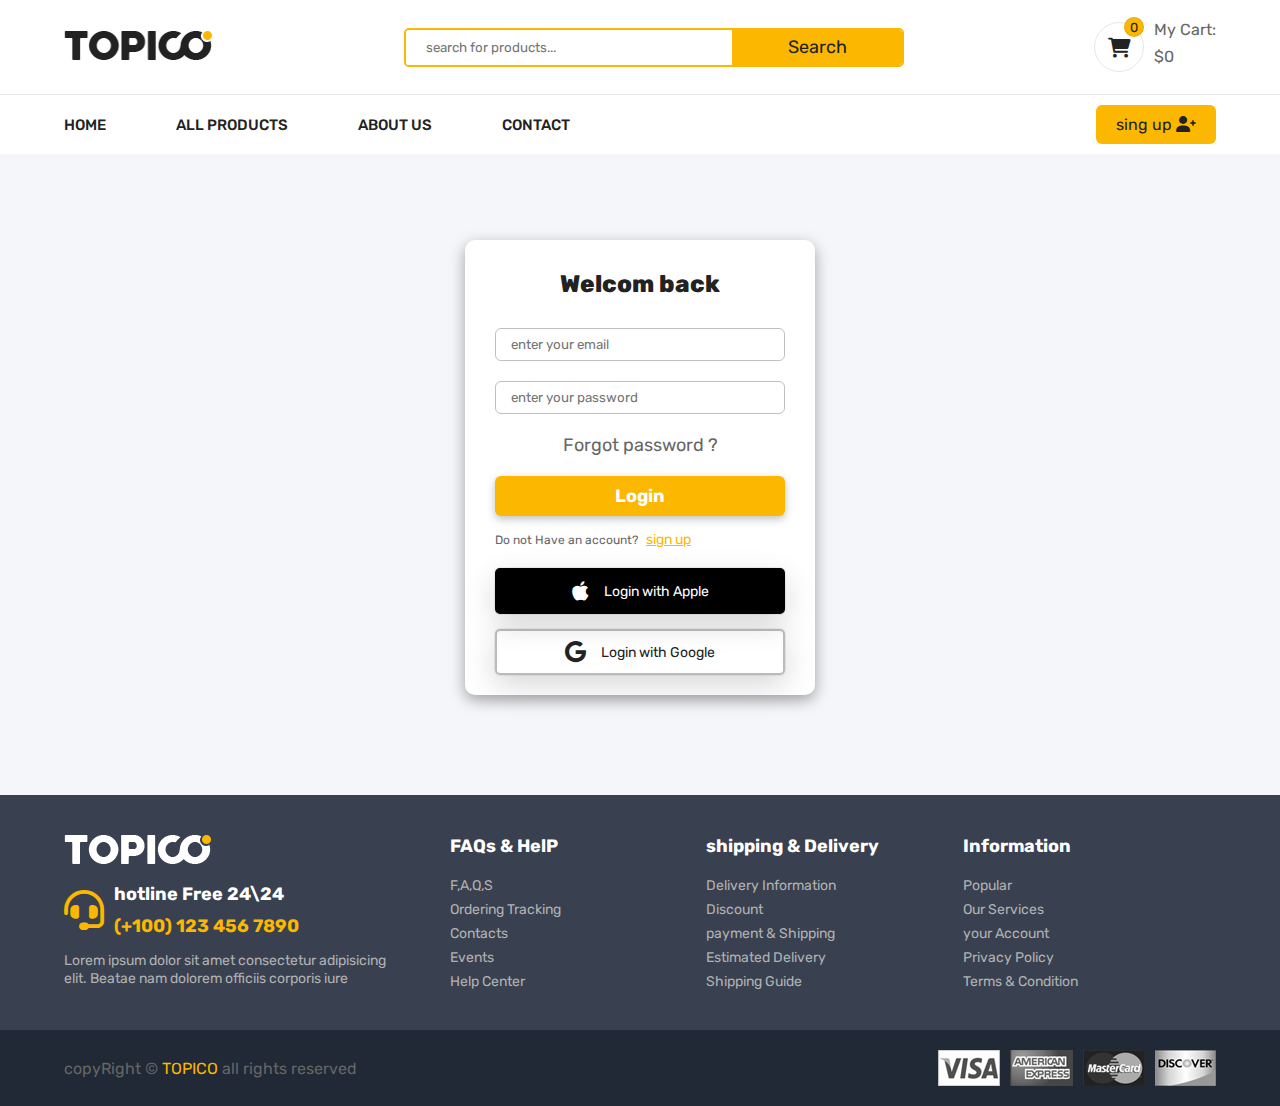
<file: login.html>
<!DOCTYPE html>
<html lang="en">

<head>
    <meta charset="UTF-8">
    <meta name="viewport" content="width=device-width, initial-scale=1.0">
    <link rel="stylesheet" href="css/all.min.css">
    <link rel="stylesheet" href="css/style.css">
    <link rel="stylesheet" href="css/login_regs.css">
    <title>TOPICO</title>
</head>

<body>
    <span class="bg_overlay"></span>

    <header>
      <div class="container top-nav">
          <a target="_blank" href="index.html" class="logo"> <img src="img/logo-black.png" alt=""> </a>
          <form action="" class="search">
              <input type="search" placeholder="search for products...">
              <button type="submit">Search</button>
          </form>
          <div class="cart_header">
              <div class="icon_cart">
                  <i id="open_cart" class="fa-solid fa-cart-shopping"></i>
                  <span class="countr_item">0</span>
              </div>
              <div class="tottal_price">
                  <p>My Cart:</p>
                  <p class="price_cart_Head">$0</p>
              </div>
          </div>
      </div>

      <nav>
          <div class="links container">
              <i class="open-menu fa-solid fa-bars"></i>
              <ul>
                  <i class="close_menu  fa-regular fa-circle-xmark"></i>
                  <img src="img/logo-black.png" alt="">
                  <li><a target="_blank" href="index.html">Home</a></li>
                  <li><a target="_blank" href="All_products.html">All Products</a></li>
                  <li><a href="">About Us</a></li>
                  <li><a href="">Contact</a></li>
              </ul>
              <div class="loging_signup">
                  <a target="_blank" href="sign up.html"> sing up <i class="fa-solid fa-user-plus"></i></a>
              </div>
          </div>
      </nav>

    </header>

    <div class="cart">

      <div class="top_cart">
          <h3>my cart <span> (0 item in cart) </span></h3>
          <span class="close_cart"> <i class="fa-regular fa-circle-xmark"></i> </span>
      </div>

      <div class="items_in_cart">

      </div>

      <div class="bottom_cart">
          <div class="total">
              <p> cart subtotal </p>
              <p class="price_cart_total">$ 0</p>
          </div>

          <div class="button_cart">
              <a target="_blank" href="checkout.html" class="btn_cart"> proceed to checkout </a>
              <button class="btn_cart trans_bg"> shop more </button>
          </div>

      </div>
  </div>

    <section class="signin sec_form">
      <div class="form_container">
        <p class="title"> Welcom back </p>
          <form action="">
            <input type="email" placeholder="enter your email">
            <input type="password" placeholder="enter your password">
            <p class="page_link"> <a href="#">Forgot password ?</a> </p>
            <button class="form_btn"> Login </button>
          </form>
          <p class="sign-up-label">
            Do not Have an account? <a href="#" class="sign-up-link"> sign up </a>
          </p>

          <div class="buttons-container">

            <div class="apple-login-button">
              <i class="fa-brands fa-apple"></i>
              <span>Login with Apple</span>
            </div>

            <div class="google-login-button">
              <i class="fa-brands fa-google"></i>
              <span>Login with Google</span>
            </div>

          </div>

      </div>
    </section>


    <footer>
        <div class="container">
            <div class="big_row">
                <img src="img/logo-white.png" alt="">
                <div class="hotline">
                    <i class="fa-solid fa-headset"></i>
                    <div class="text">
                        <h5>hotline Free 24\24</h5>
                        <h6>(+100) 123 456 7890</h6>
                    </div>
                </div>
                <p>Lorem ipsum dolor sit amet consectetur adipisicing elit. Beatae nam dolorem officiis corporis iure
                </p>
            </div>

            <div class="row">
                <h4>FAQs & HelP</h4>

                <div class="links">
                    <a href="#">F,A,Q,S</a>
                    <a href="#">Ordering Tracking</a>
                    <a href="#">Contacts</a>
                    <a href="#">Events</a>
                    <a href="#">Help Center</a>
                </div>
            </div>
            <div class="row">
                <h4>shipping & Delivery</h4>

                <div class="links">
                    <a href="#">Delivery Information</a>
                    <a href="#">Discount</a>
                    <a href="#">payment & Shipping</a>
                    <a href="#">Estimated Delivery</a>
                    <a href="#">Shipping Guide</a>
                </div>
            </div>
            <div class="row">
                <h4>Information</h4>

                <div class="links">
                    <a href="#">Popular</a>
                    <a href="#">Our Services</a>
                    <a href="#">your Account</a>
                    <a href="#">Privacy Policy</a>
                    <a href="#">Terms & Condition</a>
                </div>
            </div>
        </div>
        <div class="bottom_footer">
            <div class="container">
                <p>copyRight &copy; <span>TOPICO</span> all rights reserved </p>
                <div class="payment_img">
                    <img src="img/payment-1.png" alt="">
                    <img src="img/payment-2.png" alt="">
                    <img src="img/payment-3.png" alt="">
                    <img src="img/payment-4.png" alt="">
                </div>
            </div>
        </div>
    </footer>

  

    <script src="js/main.js"></script>

</body>

</html>
</file>
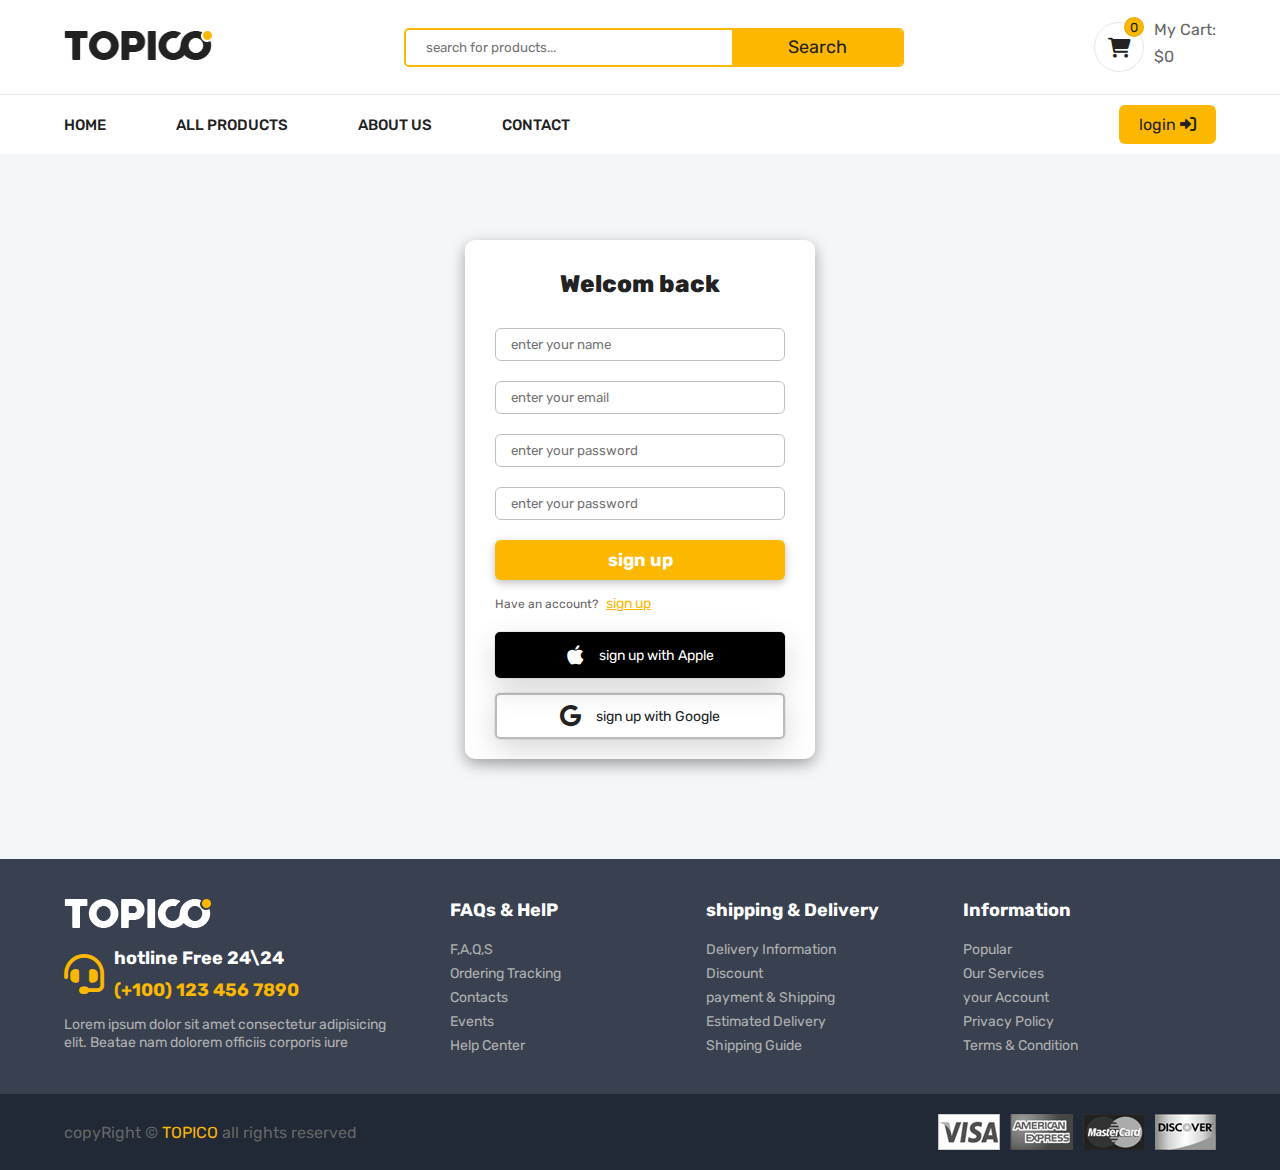
<file: sign up.html>
<!DOCTYPE html>
<html lang="en">

<head>
    <meta charset="UTF-8">
    <meta name="viewport" content="width=device-width, initial-scale=1.0">
    <link rel="stylesheet" href="css/all.min.css">
    <link rel="stylesheet" href="css/style.css">
    <link rel="stylesheet" href="css/login_regs.css">
    <title>TOPICO</title>
</head>

<body>
    <span class="bg_overlay"></span>

    <header>
      <div class="container top-nav">
          <a target="_blank" href="index.html" class="logo"> <img src="img/logo-black.png" alt=""> </a>
          <form action="" class="search">
              <input type="search" placeholder="search for products...">
              <button type="submit">Search</button>
          </form>
          <div class="cart_header">
              <div class="icon_cart">
                  <i id="open_cart" class="fa-solid fa-cart-shopping"></i>
                  <span class="countr_item">0</span>
              </div>
              <div class="tottal_price">
                  <p>My Cart:</p>
                  <p class="price_cart_Head">$0</p>
              </div>
          </div>
      </div>

      <nav>
          <div class="links container">
              <i class="open-menu fa-solid fa-bars"></i>
              <ul>
                  <i class="close_menu  fa-regular fa-circle-xmark"></i>
                  <img src="img/logo-black.png" alt="">
                  <li><a target="_blank" href="index.html">Home</a></li>
                  <li><a target="_blank" href="All_products.html">All Products</a></li>
                  <li><a href="">About Us</a></li>
                  <li><a href="">Contact</a></li>
              </ul>
              <div class="loging_signup">
                  <a target="_blank" href="login.html"> login <i class="fa-solid fa-right-to-bracket"></i></a>
              </div>
          </div>
      </nav>

    </header>

    <div class="cart">

      <div class="top_cart">
          <h3>my cart <span> (0 item in cart) </span></h3>
          <span class="close_cart"> <i class="fa-regular fa-circle-xmark"></i> </span>
      </div>

      <div class="items_in_cart">

      </div>

      <div class="bottom_cart">
          <div class="total">
              <p> cart subtotal </p>
              <p class="price_cart_total">$ 0</p>
          </div>

          <div class="button_cart">
              <a target="_blank" href="checkout.html" class="btn_cart"> proceed to checkout </a>
              <button class="btn_cart trans_bg"> shop more </button>
          </div>

      </div>
  </div>

    <section class="signin sec_form">
      <div class="form_container">
        <p class="title"> Welcom back </p>
          <form action="">
            <input type="text" placeholder="enter your name">
            <input type="email" placeholder="enter your email">
            <input type="password" placeholder="enter your password">
            <input type="password" placeholder="enter your password">
            <button class="form_btn"> sign up </button>
          </form>
          <p class="sign-up-label">
            Have an account? <a href="#" class="sign-up-link"> sign up </a>
          </p>

          <div class="buttons-container">

            <div class="apple-login-button">
              <i class="fa-brands fa-apple"></i>
              <span>sign up with Apple</span>
            </div>

            <div class="google-login-button">
              <i class="fa-brands fa-google"></i>
              <span>sign up with Google</span>
            </div>

          </div>

      </div>
    </section>


    <footer>
        <div class="container">
            <div class="big_row">
                <img src="img/logo-white.png" alt="">
                <div class="hotline">
                    <i class="fa-solid fa-headset"></i>
                    <div class="text">
                        <h5>hotline Free 24\24</h5>
                        <h6>(+100) 123 456 7890</h6>
                    </div>
                </div>
                <p>Lorem ipsum dolor sit amet consectetur adipisicing elit. Beatae nam dolorem officiis corporis iure
                </p>
            </div>

            <div class="row">
                <h4>FAQs & HelP</h4>

                <div class="links">
                    <a href="#">F,A,Q,S</a>
                    <a href="#">Ordering Tracking</a>
                    <a href="#">Contacts</a>
                    <a href="#">Events</a>
                    <a href="#">Help Center</a>
                </div>
            </div>
            <div class="row">
                <h4>shipping & Delivery</h4>

                <div class="links">
                    <a href="#">Delivery Information</a>
                    <a href="#">Discount</a>
                    <a href="#">payment & Shipping</a>
                    <a href="#">Estimated Delivery</a>
                    <a href="#">Shipping Guide</a>
                </div>
            </div>
            <div class="row">
                <h4>Information</h4>

                <div class="links">
                    <a href="#">Popular</a>
                    <a href="#">Our Services</a>
                    <a href="#">your Account</a>
                    <a href="#">Privacy Policy</a>
                    <a href="#">Terms & Condition</a>
                </div>
            </div>
        </div>
        <div class="bottom_footer">
            <div class="container">
                <p>copyRight &copy; <span>TOPICO</span> all rights reserved </p>
                <div class="payment_img">
                    <img src="img/payment-1.png" alt="">
                    <img src="img/payment-2.png" alt="">
                    <img src="img/payment-3.png" alt="">
                    <img src="img/payment-4.png" alt="">
                </div>
            </div>
        </div>
    </footer>

  

    <script src="js/main.js"></script>

</body>

</html>
</file>
<file: css/style.css>
@import url('https://fonts.googleapis.com/css2?family=Rubik:ital,wght@0,300..900;1,300..900&display=swap');

* {
    margin: 0;
    padding: 0;
    box-sizing: border-box;
    text-decoration: none;
    list-style: none;
    font-family: "Rubik", sans-serif;
}



:root {
    --main-color: #fcb700;
    --dark-color: #222222;
    --parg-color: #666666;
    --dark-red: #d01418;
    --border-color: #6666662a;
    --name-item: #0066c0;
}

body {
    background-color: #f5f6f9;
    margin-top: 180px;
    /* height: 3000px; */
}

h1,
h2,
h3,
h4,
h5,
h6 {
    color: var(--dark-color);
}


p {
    color: var(--parg-color);
}

img{
    max-width: 100%;
}
.container {
    width: 80%;
    margin: auto;
}

@media(max-width:1500px) {
    .container {
        width: 90%;
    }
}

/* header */

header {
    position: fixed;
    top: 0;
    left: 0;
    right: 0;
    background-color: #fff;
    z-index: 110;
}

header .top-nav {
    display: flex;
    justify-content: space-between;
    align-items: center;
    padding: 20px 0;
}

header .top-nav .logo {
    width: 150px;
}

header .top-nav .search {
    width: 500px;
    border: solid 2px var(--main-color);
    position: relative;
    border-radius: 5px;
    overflow: hidden;
}

header .top-nav .search input {
    padding: 10px 175px 10px 20px;
    outline: none;
    border: none;
    width: 100%;
}

header .top-nav .search button {
    position: absolute;
    top: 0;
    right: 0;
    outline: none;
    border: none;
    width: 170px;
    background-color: var(--main-color);
    height: 100%;
    font-size: 18px;
    color: var(--dark-color);
    cursor: pointer;
}

header .top-nav .cart_header {
    display: flex;
    gap: 10px;
    align-items: center;
}

header .top-nav .cart_header i {
    color: var(--dark-color);
    font-size: 20px;
    border: 1px solid var(--border-color);
    width: 50px;
    height: 50px;
    text-align: center;
    line-height: 50px;
    border-radius: 50%;
    cursor: pointer;
    transition: all 0.4s;
}

header .top-nav .cart_header i:hover {
    background-color: var(--main-color);
    color: white;
}

header .top-nav .cart_header .icon_cart {
    position: relative;
}

header .top-nav .cart_header span {
    position: absolute;
    background-color: var(--main-color);
    width: 20px;
    height: 20px;
    border-radius: 50%;
    text-align: center;
    line-height: 20px;
    font-size: 13px;
    top: -5px;
    right: 0;
    color: var(--dark-color);
    border: solid 1px var(--border-color);
}

header .top-nav .cart_header .tottal_price p {
    margin-bottom: 8px;
}


header nav {
    border-top: 1px solid var(--border-color);
}

header nav .links {
    display: flex;
    justify-content: space-between;
    align-items: center;
}

header .links ul {
    display: flex;
    gap: 70px;
    align-items: center;
    
}

header .links ul li {
    position: relative;
    padding: 20px 0;
}


header .links ul li a {
    color: var(--dark-color);
    text-transform: uppercase;
    font-weight: 500;
    font-size: 15px;
}





header .links ul li::after {
    content: "";
    position: absolute;
    width: 0%;
    height: 3px;
    background-color: var(--main-color);
    bottom: 0;
    left: 0;
    transition: all 0.3s;
}

header .links ul li.active::after {
    width: 100%;
}

header .links ul li:hover:after {
    width: 100%;
}

header nav .links .loging_signup a {
    color: var(--dark-color);
    padding: 10px 20px;
    background-color: var(--main-color);
    border-radius: 6px;
    margin-left: 10px;
}

/* end header */

/* start cart */

.cart {
    position: fixed;
    top: 0;
    right: -100%;
    bottom: 0;
    background-color: #fff;
    z-index: 120;
    padding: 30px;
    border-left: 1px solid var(--border-color);
    display: flex;
    flex-direction: column;
    justify-content: space-between;
    width: 400px;
    transition: all 0.5s;
}

.cart.active {
    right: 0;
}

.cart .top_cart {
    display: flex;
    justify-content: space-between;
    align-items: center;
}

.cart .top_cart h3 {
    font-size: 18px;
}

.cart .top_cart h3 span {
    font-size: 14px;
    color: var(--parg-color);
    font-weight: normal;
}

.cart .top_cart .close_cart i {
    font-size: 30px;
    cursor: pointer;
    margin-left: 7px;
}

.cart .items_in_cart {
    padding: 20px 0;
    border-block: 1px solid var(--border-color);
    margin-block: 20px;
    height: 100%;

}

.cart .item_cart {
    display: flex;
    gap: 20px;
    align-items: center;
    justify-content: center;
    margin-bottom: 25px;
}

.cart .item_cart:last-child {
    margin-bottom: 0px;
}

.cart .item_cart img {
    width: 100px;
}

.cart .item_cart .content h4 {
    margin-bottom: 10px;
    font-weight: 500;
}

.cart .item_cart .content p {
    color: var(--main-color);
}

.cart .item_cart .delet_item {
    outline: none;
    border: none;

}

.cart .item_cart .delet_item i {
    font-size: 18px;
    cursor: pointer;
    transition: all 0.3s;
}

.cart .item_cart .delet_item:hover i {
    color: var(--dark-red);
    transform: scale(1.2);
}

.cart .bottom_cart .total {
    display: flex;
    justify-content: space-between;
    align-items: center;
    margin-bottom: 30px;
}

.cart .bottom_cart .total .price_cart_total {
    color: var(--main-color);
}

.cart .bottom_cart .button_cart {
    display: flex;
    flex-direction: column;
    gap: 20px;
}

.cart .bottom_cart .button_cart .btn_cart {
    border: 2px solid var(--main-color);
    color: var(--dark-color);
    border-radius: 6px;
    padding: 15px 0;
    text-align: center;
    font-size: 17px;
    text-transform: uppercase;
    background-color: var(--main-color);
    transition: all 0.4s;
}

.cart .bottom_cart .button_cart .btn_cart:hover {
    background-color: transparent;
}

.cart .bottom_cart .button_cart .trans_bg {
    background-color: transparent !important;
    transition: all 0.4s;
}

.cart .bottom_cart .button_cart .trans_bg:hover {
    background-color: var(--main-color) !important;
}

/* end cart  */

/* start slider */

.slider .container {
    display: flex;
    justify-content: space-between;
}

.slider .container .side_bar {
    width: 250px;
    background-color: #fff;
    display: flex;
    flex-direction: column;

}

.slider .container .side_bar h2 {
    padding: 20px 15px;
    display: flex;
    gap: 15px;
    align-items: center;
    font-size: 18px;
}

.slider .container .side_bar a {
    padding: 15px;
    font-size: 14px;
    font-weight: 500;
    color: var(--dark-color);
    border-top: 1px solid var(--border-color);
    transition: all 0.4s;
}

.slider .container .side_bar a:hover {
    padding-left: 20px;
    color: var(--main-color);
}

/*  */

.slider .container .slide-swp {
    width: calc(100% - 280px);
    overflow: hidden;
    position: relative;
}

.slider .container .slide-swp img {
    width: 100%;
    height: 100%;
    object-fit: cover;
    object-position: top left;
    border-radius: 5px;
    
}



.slider .container .slide-swp .swiper-pagination span {
    background-color: #fff ;
    opacity: 1;
}

.swiper-pagination-bullet-active {
    background-color: var(--main-color) !important;
    width: 20px !important;
    height: 6px !important;
    border-radius: 30px !important;
}

/* end slider */


/* start features */


.features{
    margin: 50px 0px ;
}

.features .container{
    display: grid;
    grid-template-columns: repeat(auto-fill, minmax(200px, 1fr));
    gap: 20px;
    background-color: #fff;
    padding: 15px  ;
    border-radius: 5px;
}

.features .container .feature-item{
    width: 18%;
    min-width: 220px;
    display: flex;
    align-items: center;
    gap: 20px;
    margin: 20px auto;
}

.features .container .feature-item img{
    width: 50px;
}

.features .container .feature-item  .text h4{
    margin-bottom: 8px;
    font-size: 15px;
}

.features .container .feature-item .text  p{
    font-size: 12px;
}

/* end features */

/* start banner */

.banner{
    margin: 50px 0;
}

.banner .container{
    display: grid;
    grid-template-columns: repeat(auto-fill,minmax(300px,1fr));
    gap: 20px;
}

.banner .container .banner_img{
    position: relative;
    
}

.banner .container .banner_img img{
    width: 100%;
}

.banner .container .glass_hover{
    position: absolute;
    height: 100%;
    width: 100%;
    left: 0;
    top: 0;
}

.banner .container .glass_hover::after{
    content: "";
    position: absolute;
    left: 0;
    top: 0;
    width: 100%;
    height: 100%;
    background: linear-gradient(50deg ,transparent 50%,
    rgba(255,255,255,0.1) 60% , rgba(255 , 255 , 255 , 00.5) 70% , 
    transparent 71% );
    background-size:200% 100% ;
    background-position: 200% 0;
    z-index: 90;
    transition: 0.8s;
}


.banner .banner_img:hover .glass_hover::after{
    background-position:-20% 0 ;
}

.banner .banner_img a{
    position: absolute;
    top: 0;
    left: 0;
    width: 100%;
    height: 100%;
    z-index: 100;
}

/**** big_banner ****/
.big_banner .container {
    display: grid;
    grid-template-columns: repeat(auto-fill, minmax(400px, 1fr));
    gap: 20px;
    margin-bottom: 50px;
}

.big_banner .container .banner_img {
    position: relative;
}

.big_banner .container .banner_img img {
    width: 100%;
}

.big_banner .container .glass_hover {
    position: absolute;
    height: 100%;
    width: 100%;
    left: 0;
    top: 0;
}

.big_banner .container .glass_hover::after {
    content: "";
    position: absolute;
    left: 0;
    top: 0;
    width: 100%;
    height: 100%;
    background: linear-gradient(50deg, transparent 50%,
            rgba(255, 255, 255, 0.1) 60%, rgba(255, 255, 255, 00.5) 70%,
            transparent 71%);
    background-size: 200% 100%;
    background-position: 200% 0;
    z-index: 90;
    transition: 0.8s;
}


.big_banner .banner_img:hover .glass_hover::after {
    background-position: -20% 0;
}

.big_banner .banner_img a {
    position: absolute;
    top: 0;
    left: 0;
    width: 100%;
    height: 100%;
    z-index: 100;
}


/* end banner */

/* start slide sail */

.slide_sale{
    margin-bottom: 30px;
}

.top_slide{
    position: relative;
    border-bottom: 1px solid var(--border-color);
    padding: 10px 0;
    margin-bottom: 15px;
}

.top_slide::after{
    content: '';
    position: absolute;
    background-color: var(--main-color);
    width: 10%;
    height: 3px;
    bottom: -1px;
    left: 0;
}

.top_slide h2{
    text-transform: capitalize;
}
.top_slide h2 span{
    font-weight: normal;
}

/**********/
/* products card style */

.products{
    margin: 40px 0;
}

.product{
    position: relative;
    background-color: #fff;
    padding: 20px 30px;
    text-align: center;
    overflow: hidden;
    box-shadow: 5px 5px 10px #94949428;
    border: 1px solid var(--border-color);
    border-radius: 5px;
    width: 25%;
}

.product .sale_present{
    position: absolute;
    top: 15px;
    right: 15px;
    padding: 5px 10px;
    z-index: 2;
    background-color: var(--dark-red);
    color: #fff;
    border-radius: 5px;
    font-size: 14px;
}

.product .icons{
    display: flex;
    flex-direction: column;
    gap: 10px;
    position: absolute;
    right: -80px;
    z-index: 3;
    top: 35%;
    transform: translateY(-50%);
    margin-top: 5px;
    transition: all 0.3s;
}

.product:hover .icons{
    right: 10px;
}

.product .icons i{
    color: var(--dark-color);
    background-color: #fff;
    width: 35px;
    height: 35px;
    border-radius: 50%;
    text-align: center;
    line-height: 35px;
    border: 1px solid var(--border-color);
    cursor: pointer;
    transition: all 0.3s;
}

.product .icons i.active{
    background-color: var(--main-color);
    cursor: auto;
    pointer-events: none;
    position: relative;
    overflow: hidden;
}

.product .icons i.active::after{
    content: '';
    position: absolute;
    top: 0;
    left: 0;
    width: 100%;
    height: 100%;
    background-color: #0000004f;
    z-index: 5;
}

.product .icons i:hover{
    background-color: var(--main-color);
}


.product .img_product{
    position: relative;
}

.product .img_product img{
    width: 100%;
    transition: all 0.3s ease-in-out;
}
.product:hover .img_product img {
    opacity: 0;
}
.product .img_product .img_hover{
    position: absolute;
    top: 0;
    left: 0;
    width: 100%;
    opacity: 0;
    transform: scale(0);
}

.product:hover .img_product .img_hover {
    transform: scale(1);
    opacity: 1;
}

.product .name_product{
    font-size: 16px;
}
.product .name_product a{
    color: var(--name-item);
    transition: all 0.2s;
}

.product .name_product a:hover{
    text-decoration: underline;
}

.product .stars{
    margin: 12px 0;
}

.product .stars i{
    color: var(--main-color);
}

.product .price{
    display: flex;
    justify-content: center;
    align-items: center;
    gap: 10px;
    
}

.product .price p{
    color: var(--main-color);
    font-weight: bold;
}

.product .price .old_price{
    text-decoration: line-through;
    color: var(--parg-color);
    font-size: 13px;
    font-weight: normal;
}

/* slider styling */
.slide .container{
    position: relative;
}

.slide .container .mySwiper{
    overflow: hidden;
    padding: 10px;
}

.slide .container .mySwiper .btn_Swip{
    position: absolute;
    top:20px ;
    right: 0;
    background-color: var(--main-color);
    color: #fff;
    font-weight: bold;
    padding: 0 18px;
    border-radius: 5px;
}

.slide .container .mySwiper .btn_Swip::after{
    font-size: 25px;
}

.slide .container .mySwiper .swiper-button-prev{
    left: calc(100% - 90px) !important;
}


/*  All_products_swip  styling  */
.slide_products:first-child{
    margin-bottom: 30px ;
}

.slide_products .All_products_swip{
    width: calc(100% - 300px);
}

.slide_products .slide_with_img{
    display: flex;
    justify-content: space-between;
    align-items: center;
}

.slide_products .categ_img{
    padding: 10px 0 ;
    width: 280px;
}

.slide_products .categ_img img{
    width: 100%;
    height: 100%;
    object-fit: cover;
    border-radius: 5px;
}



/* newsletter */

.newsletter{
    background-color: white;

}

.newsletter .container{
    display: flex;
    justify-content: space-between;
    align-items: center;
    padding: 40px 0;
}

.newsletter .text{
    display: flex;
    width: 50%;
    gap: 20px;
    align-items: center;
}

.newsletter .text img{
    width: 100px;
}

.newsletter .text h2{
    font-size: 25px;
    font-weight: 500;
}

.newsletter .text p{
    margin: 10px 0;
}

.newsletter .text h6{
    font-size: 18px;
    font-weight: normal;
}

.newsletter .newslettet_form{
    width: 40%;
    border: 2px solid var(--main-color);
    border-radius: 5px;
    overflow: hidden;
    position: relative;
}

.newsletter .newslettet_form input {
    padding: 10px 175px 10px 20px;
    outline: none;
    border: none;
    width: 100%;
}

.newsletter .newslettet_form button{
    position: absolute;
    top: 0;
    right: 0;
    outline: none;
    border: none;
    width: 170px;
    background-color: var(--main-color);
    height: 100%;
    font-size: 18px;
    color: var(--dark-color);
    cursor: pointer;
}

/* footer */

.back_to_top{
    background-color: #4d5669;
}

.back_to_top p{
    padding: 20px 0;
    color: #fff;
    font-size: 13px;
    font-weight: bold;
    text-align: center;
    text-transform: uppercase;
    cursor: pointer;

}

footer{
    background-color: #394150;

}

footer .container{
    display: flex;
    justify-content: space-between;
    padding: 40px 0;
}

footer .container .big_row{
    width: 33.3%;
}

footer .container .big_row .hotline{
    display: flex;
    align-items: center;
    margin: 15px 0;
    gap: 10px;
}

footer .container .big_row .hotline i{
    font-size: 40px;
    color: var(--main-color);

}

footer .container .big_row .hotline h5{
    color: #fff;
    font-size: 18px;
    margin-bottom: 10px;
}

footer .container .big_row .hotline h6{
    color: var(--main-color);
    font-size: 18px;
}

footer .container .big_row p{
    width: 90%;
    color: #b1b1b1;
    font-size: 14px;
    line-height: 1.3;
}

footer .container .row{
    width: 22%;
}

footer .container .row h4{
    color: #fff;
    font-size: 18px;
    margin-bottom: 20px;
}

footer .container .row .links{
    display: flex;
    flex-direction: column;
    gap: 7px;
}

footer .container .row .links a{
    color: #b1b1b1;
    font-size: 14px;
    transition: all 0.3s;
}

footer .container .row .links a:hover{
    margin-left: 8px;
    color: var(--main-color);
}

footer .bottom_footer{
    background-color: #202935;
}

footer .bottom_footer .container{
    padding: 20px 0 ;
    align-items: center;
}
footer .bottom_footer .container span{
    color: var(--main-color);
}

footer .bottom_footer .payment_img{
    display: flex;
    gap: 10px;
}

footer .bottom_footer .payment_img img{
    filter: grayscale(100%);
    cursor: pointer;
    transition: all 0.3s;
}

footer .bottom_footer .payment_img img:hover{
    filter: grayscale(0);
}

/**********/
header .links ul .close_menu,
header .links ul img,
header .links .open-menu,
header .links ul .bg_overlay {
    display: none;
}



@media(max-width:950px) {
    header .top-nav .search {
        width: 400px;
    }
    .slider .container .side_bar {
        display: none;
    }
    .slider .container .slide-swp{
        width: 100%;
    }
}

@media(max-width:800px) {
    body{
        margin-top: 240px;
    }
    header .top-nav {
        flex-wrap: wrap;
    }

    header .top-nav .search {
        order: 3;
        width: 80%;
        margin: 10px auto 0;
    }
    footer .bottom_footer .container {
        display: flex;
        flex-direction: column;
        justify-content: space-between;
        align-items: center;
    }
    footer .bottom_footer .container div{
        margin: 30px 0;
    }
}


@media(max-width:900px) {
    header nav .links {
    padding: 20px 0;
    }
    
    header .links ul {
        position: fixed;
        top: 0;
        left: -100%  ;
        bottom: 0;
        background-color: #fff;
        flex-direction: column;
        width: 400px ;
        gap: 20px;
        transition: all 0.4s;
        z-index: 250;
    }

    header .links ul img {
        display: block;
        width: 130px;
        margin: 30px auto 10px;
    }

    header .links ul .close_menu {
        position: absolute;
        top: 25px;
        right: 20px;
        font-size: 30px;
        color: var(--main-color);
        display: block;
        cursor: pointer;
    }
    header .links .open-menu {
        display: block;
        font-size: 25px;
        cursor: pointer;
    }
    .bg_overlay {
      position: fixed;
      top: 0;
      right: -100%;
      bottom: 0;
      width: calc(100% - 400px);
      height: 100%;
      background-color: rgba(0, 0, 0, 0.292);
      z-index: 200;
      transition: all 0.4s;
    }

    .actice_bg_overlay{
      right: 0;
    }


    .slide_products .categ_img{
        display: none;
    }
    .slide_products .container .All_products_swip{
        width: 100%;
    }

    .newsletter .container{
        flex-direction: column;
        gap: 30px;
    }
    .newsletter .container .text{
        width: 100%;
        justify-content: center;
    }


    .newsletter .container form{
        width: 85%;
        margin: auto;
    }

    footer .container{
    flex-wrap: wrap;
    }
    footer .container .row{
        width: 40%;
        margin-bottom: 30px;
        text-align: center;
    }

    footer .container .big_row{
        width: 50%;
        margin-bottom: 30px;
    }
}




@media(max-width:500px){
    header .top-nav .search {
        width: 100%;
    }

    header .top-nav .search input{
        padding: 13px 130px 13px 20px;
    }

    header .top-nav .search button{
        width: 120px;
        font-size: 13px;
    }

    header .links ul{
        width: 100% ;
        left: -100% ;
    }

    .bg_overlay {
        display: none;
    }

    .features .container .feature-item{
        flex-direction: column;
        text-align: center;
    }
    .cart{
        width: 100%;
    }

    .big_banner .container .banner_img  {
    width: 90%;
    margin: auto;
}

    .newsletter .container form button{
        width: 120px;
    }
    .newsletter .container form input{
    padding: 10px 145px 10px 20px;
    }
    footer .container .row{
        width: 100%;
        margin-bottom: 30px;
        text-align: center;
    }

    footer .container .big_row{
        width: 100%;
        margin-bottom: 30px;
    }
}

@media (max-width:420px){
  .big_banner .container {
    grid-template-columns: repeat(auto-fill, minmax(330px, 1fr));
  }

  .top_slide h2{
    font-size: 1rem !important;
  }

}

@media (max-width:380px){
  .top_slide h2{
    font-size: 0.9rem !important;
  }
}


@media(max-width:600px){
    .top_slide h2{
        font-size: 1.1em;
    }
    
    .newsletter .container img{
        width: 80px;
    }

    .newsletter .container .text h4{
        font-size: 22px;
    }
    .newsletter .container .text p{
        font-size: 12px;
    }

    .newsletter .container .text h6{
        font-style: 16px;
    }

    .newsletter .container form{
        width: 100%;
    }
}



/******* item page styling ******/

.item_detail{
    background-color: #fff;
    padding: 50px 0;
    margin-bottom: 30px;
}



.item_detail .container{
    display: flex;
    justify-content: space-between;
    align-items: center;
}

.item_detail .container .img_item {
    width: 40%;
}

.item_detail .container .img_item img{
    width: 100%;
}


.item_detail .container .sm_imgs{
    display: flex;
    justify-content: space-between;
    align-items: center;
    cursor: pointer;
}

.item_detail .container .sm_imgs img{
    width: 24%;
}

.item_detail .container .details_item{
    width: 58%;
}

.item_detail .container .details_item h1{
    margin-bottom: 30px;
}
.item_detail .container .details_item h5{
    margin-bottom: 30px;
    font-weight:500 ;
    font-size: 16px;
}

.item_detail .container .details_item h5 span{
    color: var(--main-color);
}

.item_detail .container .details_item .price{
    justify-content: left;
    margin: 20px 0;
    gap: 20px;
}

.item_detail .container .details_item .price p{
    font-size: 22px;
}

.item_detail .container .details_item .text_p{
    line-height: 1.5;
}
.item_detail .container .details_item h4{
    font-size: 20px ;
    margin-top: 20px;
}

.item_detail .container .details_item button{
    border: none;
    outline: none;
    background-color: var(--main-color);
    color: var(--dark-color);
    font-weight: bold;
    padding: 12px 30px;
    border-radius: 5px;
    margin: 30px 0;
    font-size: 16px;
    cursor: pointer;
    text-transform: uppercase;
    transition: all 0.3s;
}

.item_detail .container .details_item button:hover{
    transform: scale(1.1);
}

.item_detail .container .details_item .icons{
    display: flex;
    gap: 10px;
}

.item_detail .container .details_item .icons i{
    width: 50px;
    height: 50px;
    background-color: #efeeee;
    text-align: center;
    line-height: 50px;
    border-radius: 50%;
    border: 1px solid var(--border-color);
    cursor: pointer;
    transition: all 0.3s;
}

.item_detail .container .details_item .icons i:hover{
    background-color: var(--main-color);
}

/******* item page Responisive ******/

@media(max-width:1000px){
    .item_detail .container {
        flex-direction: column;
        gap: 30px;
    }

    .item_detail .container .img_item{
        width: 55%;
    }

    .item_detail .container .details_item{
        width: 100%;
    }
    .item_detail .container .details_item {
        width: 100%;
    }
}

@media(max-width:700px){
    .item_detail .container .img_item {
        width: 80%;
    }
}

@media(max-width:500px){
    .item_detail .container .details_item h1{
        font-size: 20px;
    }
    .item_detail .container .details_item .text_p{
        font-size:14px;
    }

    .item_detail .container .details_item h4{
        font-size: 18px;
    }
    .item_detail .container .details_item button{
        font-size: 14px;
        padding: 8px 20px;
    }
}

/* end */


/* All_product start styling */

.top_page{
  text-align: center;
  padding: 50px 0;
}

.top_page h1{
  font-size: 40px;
  color: var(--main-color);
  margin-bottom: 25px;
}

.top_page p{
  font-size: 18px;
  width: 60%;
  margin: auto;
  color: var(--parg-color);
}


.All_products .container{
  display: flex;
  justify-content: space-between;
  align-items: flex-start;
}

.All_products .btn_filter{
  display: none;
}

.All_products .filter{
  background-color: #fff;
  width: 280px;
  text-transform: capitalize;
  padding: 20px 25px;
  border: solid 1px var(--border-color);
  border-radius: 5px;
}

.All_products .filter input:checked{
  accent-color: var(--main-color);
}

.All_products .filter h4{
  margin-bottom: 10px;
  margin-top: 25px;
  padding-bottom: 10px;
  border-bottom: 1px solid var(--border-color);
}

.All_products .filter span{
  font-size: 14px;
  cursor: pointer;
}

.All_products .filter .filter_item .item{
  display: flex;
  justify-content: space-between;
  align-items: center;
  margin-top:10px ;
}

.All_products .filter .filter_item .item .color{
  width: 20px;
  height: 20px;
  border-radius: 5px;

}

.All_products .products_dev{
  width:calc(100% - 300px) ;
  display: flex;
  gap: 2.5%;
  flex-wrap: wrap;
}

.All_products .products_dev .product{
  width: 22%;
  margin-bottom: 30px;
}



.pagination{
  padding: 6px 10px;
  background-color: #fff;
  border: 1px solid var(--border-color);
  display: flex;
  justify-content: center;
  align-items: center;
  width: max-content;
  
  margin: 10px  auto 18px;
}

.pagination .btn_page{
  font-size: 22px;
  padding: 0 15px ;
  cursor: pointer;
  transition: all 0.3s;
}

.pagination .btn_page:hover{
  color: var(--main-color);
}

.pagination .num_page{
  border: 1px solid transparent;
  font-size: 18px ;
  width: 100%;
  padding: 10px 15px;
  transition: all 0.3s;
  color: var(--dark-color);
}
.pagination .num_page.active,
.pagination .num_page:hover{
  border-color: var(--main-color);
}

/* All_product start responsive */

@media(max-width:1300px){
  
.All_products .products_dev .product{
  width: 31%;
}

}
@media(max-width:1000px){
  .All_products .container{
    position: relative;
    padding-top: 60px;
  }
  .All_products .filter{
  position: absolute;
  top: 60px ;
  left: -100%;
  width: 40%;
  z-index: 100;
  transition: all 0.5s;
  }

  .active_filter{
    left: 0 !important;
  }

  .All_products .products_dev{
    width: 100%;
    gap: 0;
    justify-content: space-between;
  }

  .All_products .btn_filter{
    position: absolute;
    top: 0;
    padding: 12px 30px;
    background-color: var(--main-color);
    border-radius: 5px ;
    font-size: 16px;
    text-transform: capitalize;
    display: block;
  }

}


@media (max-width:900px){
  
.top_page{
  padding: 30px 0;
}

.top_page h1{
  font-size: 25px;
  margin-bottom: 20px;
}

.top_page p{
  font-size: 14px;
  line-height: 20px;
}

}


@media (max-width:650px){
  .All_products .products_dev .product{
    width: 48%;
  }
  .All_products .filter{
    width: 60%;
  }
}

@media (max-width:480px){
  .All_products .products_dev .product{
    width: 95%;
  }
  .All_products .filter{
    width: 75%;
  }

  
.top_page{
  padding: 20px 0;
}

.top_page h1{
  font-size: 20px;
  margin-bottom: 15px;
}

.top_page p{
  font-size: 12px;
  line-height: 15px;
}
}


/********* checkout page start styling ********/

.checkout{
  margin: 50px 0;
}

.checkout .container{
  display: flex;
  justify-content: space-between;
  align-items:flex-start ;
}

.checkout form{
  width: 45%;
}

.checkout form h2{
  background-color: var(--main-color);
  padding: 10px 20px;
  text-transform: capitalize;
}

.checkout form .address,
.checkout form .coupon{
  background-color: white;
  margin-bottom: 20px;
  border-radius: 5px;
  overflow: hidden;
}

.checkout form .inputs{
  display: flex;
  flex-direction: column;
  padding: 15px 20px;
}

.checkout form .inputs label{
  color: var(--dark-color);
  font-size: 16px;
  text-transform: capitalize;
}

.checkout form .inputs input{
  margin:5px 0 20px ;
  padding: 12px 10px;
  outline: none;
  border: 1px solid var(--border-color);
  border-radius: 5px;
  transition: all 0.3s;
}

.checkout form .inputs input:hover{
  border-color:var(--main-color) ;
}

.checkout .Older_Summary{
  width: 45%;
  background-color: #fff; 
  padding: 0 20px;
}

.checkout .Older_Summary h1{
  border-bottom: 1px solid var(--border-color);
  padding: 20px 0;
  margin-bottom: 20px;
}

.checkout .Older_Summary .items .item_cart{
  display: flex;
  align-items: center;
  gap: 35px;
  margin-bottom: 20px;
}

.checkout .Older_Summary .items .item_cart img{
  width: 150px;
}

.checkout .Older_Summary .items .item_cart h4{
  color: var(--parg-color);
  margin-bottom: 20px;
}

.checkout .Older_Summary .items .item_cart p{
  color: var(--dark-color);
  font-size: 14px;
}

.checkout .Older_Summary .total{
  margin-bottom: 20px;
  display: flex;
  justify-content: space-between;
  align-items: center;
}

.checkout .Older_Summary .total p{
  font-size: 30px;
  font-weight: bold;
  color: var(--dark-color);
  text-transform:capitalize ;
}

.checkout .Older_Summary .total span{
  font-weight: bold;
  font-size: 25px;
  color: var(--dark-color);
}


.checkout .Older_Summary .button_dev{
  border-top: 1px solid var(--border-color);
  padding: 30px 0;
}

.checkout .Older_Summary .button_dev button{
  width: 100%;
  background-color: var(--main-color);
  color: var(--dark-color);
  border: 2px solid var(--main-color);
  padding: 15px 0;
  outline: none;
  border-radius: 5px ;
  font-size: 20px;
  font-weight: bold;
  text-transform: capitalize;
  cursor: pointer;
  transition: all 0.3s;
}

.checkout .Older_Summary .button_dev button:hover{
  background-color: transparent;
  color: var(--main-color);
}

/********* checkout page start responsev ********/

@media(max-width:1000px){

  .checkout .container{
    flex-direction: column-reverse;
    gap: 40px;
    justify-content: center;
    align-items: center;
  }
  .checkout .container form{
    width: 70%;
  }
  .checkout .container .Older_Summary{
    width: 70%;
  }
}


@media(max-width:650px){
  .checkout .container form{
    width: 100%;
  }
  .checkout .container .Older_Summary{
    width: 100%;
  }
}

@media(max-width:500px){
  .checkout .Older_Summary h1 {
    font-size: 20px;
  }
  .checkout .Older_Summary .items .item_cart img{
    width: 110px;
  }
  .checkout .Older_Summary .items .item_cart h4 {
    font-size: 0.9em;
  }
  .checkout .Older_Summary .total p {
    font-size: 20px;
  }
  .checkout .Older_Summary .total span {
    font-size: 20px;
  }

  .checkout .Older_Summary .button_dev button {
    font-size: 18px;
  }

  .checkout form h2 {
    font-size: 20px;
  }

  .checkout form .inputs label {
    font-size: 14px;
  }





}
</file>
<file: css/login_regs.css>
:root {
  --main-color: #fcb700;
  --dark-color: #222222;
  --parg-color: #666666;
  --dark-red: #d01418;
  --border-color: #6666662a;
  --name-item: #0066c0;
}


.sec_form {
  margin: 240px 0 100px;
  display: flex;
  justify-content: center;
  align-items: center;
  width: 100%;
}

.form_container{
  width: 350px;
  background-color: #fff;
  box-shadow:rgba(0, 0, 0, 0.35) 0 5px 15px ;
  border-radius: 10px;
  box-sizing: border-box;
  padding: 20px 30px;
}

.form_container .title{
  color: var(--dark-color);
  font-size: 1.5em;
  font-weight: 800;
  margin: 10px 0 30px;
  text-align: center;
}

.form_container form{
  display: flex;
  width: 100%;
  gap: 20px;
  flex-direction: column;
  margin-bottom: 15px;
}

.form_container form input{
  border-radius: 6px;
  outline: none;
  border :solid 1px #c0c0c0 ;
  padding: 8px 15px;
  transition: all 0.3s;
}

.form_container form input:focus{
  border-color: var(--main-color);
}

.form_container form .page_link{
  margin: 0;
  text-align:center ;
}

.form_container form .page_link a{
  color: var(--parg-color);
  font-size: 18px;
  transition: all 0.3s;
}

.form_container form .page_link a:hover{
  color: var(--dark-color);
}

.form_container form  .form_btn{
  padding: 8px 15px;
  border: 1px solid transparent;
  background-color: var(--main-color);
  border-radius: 6px;
  font-size: 18px;
  cursor: pointer;
  color: #fff;
  box-shadow:rgba(0, 0, 0, 0.25) 0 3px 9px ;
  font-weight: bold;
  transition: all 0.3s;
}

.form_container form  .form_btn:hover{
  border-color: var(--main-color);
  background-color: transparent;
  color: var(--dark-color);
}

.form_container .sign-up-label{
  margin: 0;
  font-size: 12px;
  color: var(--parg-color);
}

.form_container .sign-up-label .sign-up-link{
  color: var(--main-color);
  font-size: 14px;
  margin-left: 5px;
  text-decoration: underline;
}

.form_container .buttons-container{
  width: 100%;
  display: flex;
  justify-content: flex-start;
  flex-direction: column;
  margin-top: 20px;
  gap: 15px;
}

.form_container .buttons-container i{
  font-size: 22px;
  margin-right: 5px;
}

.apple-login-button,
.google-login-button{
  border-radius: 5px;
  padding: 10px 18px;
  box-shadow: rgba(0, 0, 0, 0.16) 0px 10px 30px 0px ,
  rgba(0, 0, 0, 0.06) 0px 0px 0px 1px  ;
  cursor: pointer;
  display: flex;
  justify-content: center;
  align-items: center;
  font-size: 14px;
  gap: 10px;
}

.apple-login-button{
  background-color: #000;
  color: #fff;
  border: 2px solid #000;
  transition: all 0.3s;
}

.google-login-button{
  color: var(--dark-color);
  border: 2px solid #7474747d;
  transition: all 0.3s;
}

@media (max-width:450px) {
  .form_container{
    width: 100%;
    border-radius: 0;
    box-shadow: none;
  }
}
</file>
